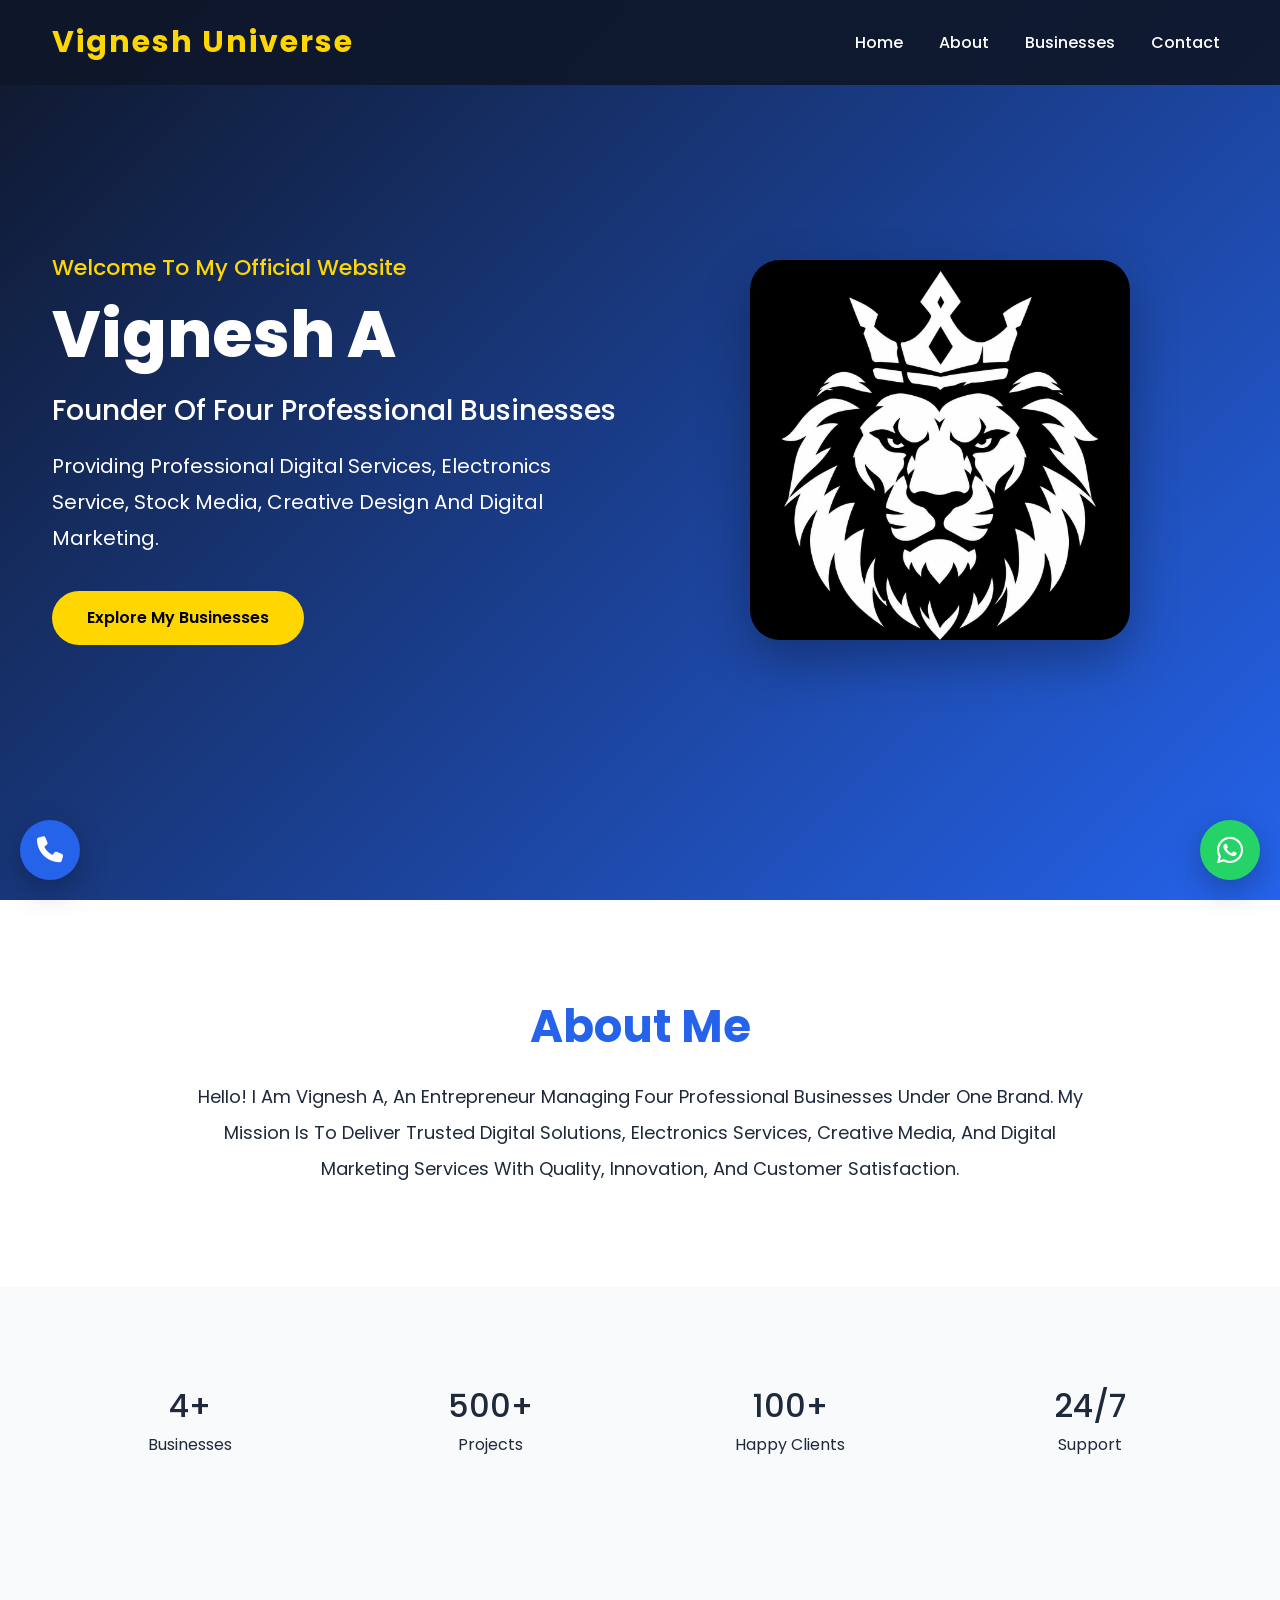
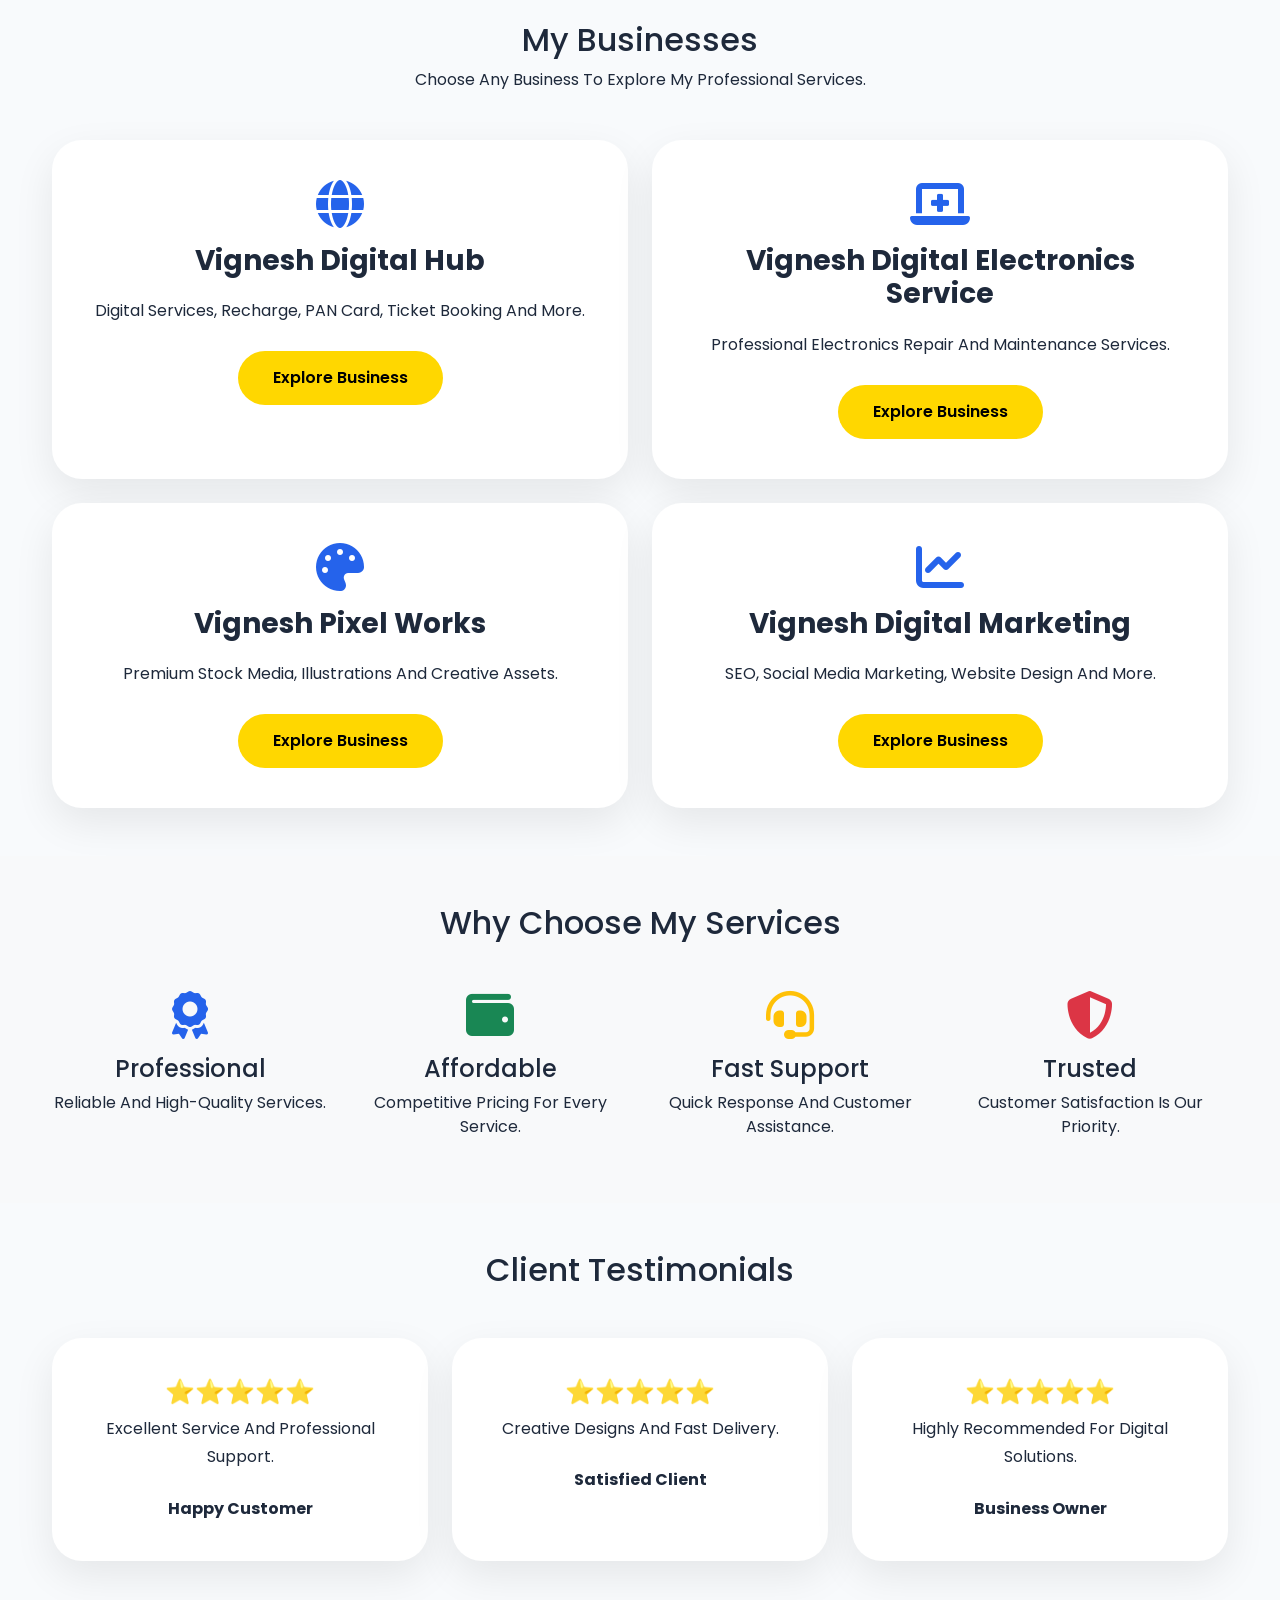
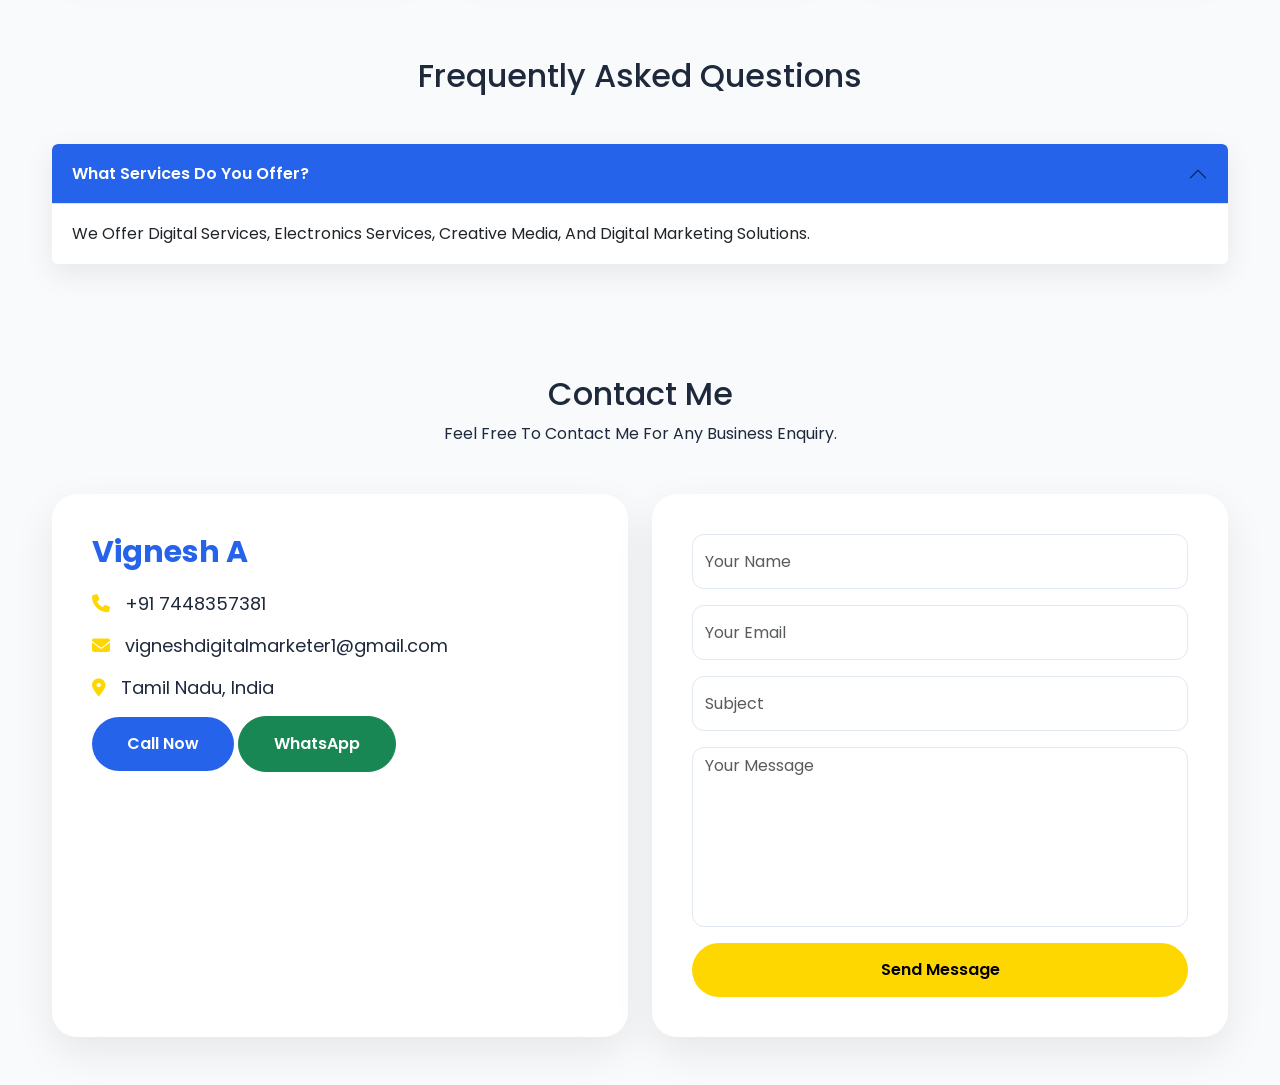
<file: index.html>
<!DOCTYPE html>
<html lang="en">

<head>

<meta charset="UTF-8">
<meta name="viewport" content="width=device-width, initial-scale=1.0">

<title>Vignesh Business Website</title>

<meta name="description" content="Official Website Of Vignesh A">

<link href="https://cdn.jsdelivr.net/npm/bootstrap@5.3.3/dist/css/bootstrap.min.css" rel="stylesheet">

<link rel="stylesheet" href="https://cdnjs.cloudflare.com/ajax/libs/font-awesome/6.7.0/css/all.min.css">

<link href="https://fonts.googleapis.com/css2?family=Poppins:wght@300;400;500;600;700;800&display=swap" rel="stylesheet">

<link rel="stylesheet" href="assets/css/style.css">

<link rel="stylesheet" href="assets/css/responsive.css">

</head>

<body>

<nav class="navbar navbar-expand-lg navbar-dark fixed-top">

<div class="container">

<a class="navbar-brand fw-bold" href="#">

Vignesh Universe

</a>

<button class="navbar-toggler"

data-bs-toggle="collapse"

data-bs-target="#menu">

<span class="navbar-toggler-icon"></span>

</button>

<div class="collapse navbar-collapse"

id="menu">

<ul class="navbar-nav ms-auto">

<li class="nav-item">

<a class="nav-link"

href="#home">

Home

</a>

</li>

<li class="nav-item">

<a class="nav-link"

href="#about">

About

</a>

</li>

<li class="nav-item">

<a class="nav-link"

href="#businesses">

Businesses

</a>

</li>

<li class="nav-item">

<a class="nav-link"

href="#contact">

Contact

</a>

</li>

</ul>

</div>

</div>

</nav>

<section id="home" class="hero">

<div class="container">

<div class="row align-items-center">

<div class="col-lg-6">

<h5>

Welcome To My Official Website

</h5>

<h1>

Vignesh A

</h1>

<h3>

Founder Of Four Professional Businesses

</h3>

<p>

Providing Professional Digital Services, Electronics Service, Stock Media, Creative Design And Digital Marketing.

</p>

<a href="#businesses"

class="btn btn-warning">

Explore My Businesses

</a>

</div>

<div class="col-lg-6 text-center">

<img

src="assets/images/profile.jpg"

class="img-fluid"

alt="Vignesh A">

</div>

</div>

</div>

</section>

<section id="about">

<div class="container">

<div class="text-center">

<h2>

About Me

</h2>

<p>

Hello! I Am Vignesh A, An Entrepreneur Managing Four Professional Businesses Under One Brand. My Mission Is To Deliver Trusted Digital Solutions, Electronics Services, Creative Media, And Digital Marketing Services With Quality, Innovation, And Customer Satisfaction.

</p>

</div>

</div>

</section>

<section>

<div class="container">

<div class="row text-center">

<div class="col-md-3">

<h2>4+</h2>

<p>Businesses</p>

</div>

<div class="col-md-3">

<h2>500+</h2>

<p>Projects</p>

</div>

<div class="col-md-3">

<h2>100+</h2>

<p>Happy Clients</p>

</div>

<div class="col-md-3">

<h2>24/7</h2>

<p>Support</p>

</div>

</div>

</div>

</section>

<section id="businesses" class="py-5">

<div class="container">

<div class="text-center mb-5">

<h2>My Businesses</h2>

<p>Choose Any Business To Explore My Professional Services.</p>

</div>

<div class="row g-4">

<div class="col-lg-6">

<div class="business-card">

<i class="fas fa-globe fa-3x mb-3"></i>

<h3>Vignesh Digital Hub</h3>

<p>Digital Services, Recharge, PAN Card, Ticket Booking And More.</p>

<a href="digital-hub.html" class="btn btn-warning">Explore Business</a>

</div>

</div>

<div class="col-lg-6">

<div class="business-card">

<i class="fas fa-laptop-medical fa-3x mb-3"></i>

<h3>Vignesh Digital Electronics Service</h3>

<p>Professional Electronics Repair And Maintenance Services.</p>

<a href="electronics-service.html" class="btn btn-warning">Explore Business</a>

</div>

</div>

<div class="col-lg-6">

<div class="business-card">

<i class="fas fa-palette fa-3x mb-3"></i>

<h3>Vignesh Pixel Works</h3>

<p>Premium Stock Media, Illustrations And Creative Assets.</p>

<a href="pixel-works.html" class="btn btn-warning">Explore Business</a>

</div>

</div>

<div class="col-lg-6">

<div class="business-card">

<i class="fas fa-chart-line fa-3x mb-3"></i>

<h3>Vignesh Digital Marketing</h3>

<p>SEO, Social Media Marketing, Website Design And More.</p>

<a href="digital-marketing.html" class="btn btn-warning">Explore Business</a>

</div>

</div>

</div>

</div>

</section>

<section class="py-5 bg-light">

    <div class="container">

        <h2 class="text-center mb-5">
            Why Choose My Services
        </h2>

        <div class="row text-center g-4">

            <!-- Professional -->
            <div class="col-md-3">
                <i class="fas fa-award fa-3x text-primary mb-3"></i>
                <h4>Professional</h4>
                <p>Reliable And High-Quality Services.</p>
            </div>

            <!-- Affordable -->
            <div class="col-md-3">
                <i class="fas fa-wallet fa-3x text-success mb-3"></i>
                <h4>Affordable</h4>
                <p>Competitive Pricing For Every Service.</p>
            </div>

            <!-- Fast Support -->
            <div class="col-md-3">
                <i class="fas fa-headset fa-3x text-warning mb-3"></i>
                <h4>Fast Support</h4>
                <p>Quick Response And Customer Assistance.</p>
            </div>

            <!-- Trusted -->
            <div class="col-md-3">
                <i class="fas fa-shield-alt fa-3x text-danger mb-3"></i>
                <h4>Trusted</h4>
                <p>Customer Satisfaction Is Our Priority.</p>
            </div>

        </div>

    </div>

</section>

<section class="py-5">

<div class="container">

<div class="text-center mb-5">

<h2>Client Testimonials</h2>

</div>

<div class="row g-4">

<div class="col-md-4">

<div class="business-card">

<h4>⭐⭐⭐⭐⭐</h4>

<p>Excellent Service And Professional Support.</p>

<strong>Happy Customer</strong>

</div>

</div>

<div class="col-md-4">

<div class="business-card">

<h4>⭐⭐⭐⭐⭐</h4>

<p>Creative Designs And Fast Delivery.</p>

<strong>Satisfied Client</strong>

</div>

</div>

<div class="col-md-4">

<div class="business-card">

<h4>⭐⭐⭐⭐⭐</h4>

<p>Highly Recommended For Digital Solutions.</p>

<strong>Business Owner</strong>

</div>

</div>

</div>

</div>

</section>



<section class="py-5">

<div class="container">

<h2 class="text-center mb-5">

Frequently Asked Questions

</h2>

<div class="accordion" id="faq">

<div class="accordion-item">

<h2 class="accordion-header">

<button class="accordion-button"

data-bs-toggle="collapse"

data-bs-target="#faq1">

What Services Do You Offer?

</button>

</h2>

<div id="faq1"

class="accordion-collapse collapse show">

<div class="accordion-body">

We Offer Digital Services, Electronics Services, Creative Media, And Digital Marketing Solutions.

</div>

</div>

</div>

</div>

</div>

</section>

<!-- Contact Section -->

<section id="contact" class="py-5">

<div class="container">

<div class="text-center mb-5">

<h2>Contact Me</h2>

<p>Feel Free To Contact Me For Any Business Enquiry.</p>

</div>

<div class="row">

<div class="col-lg-6">

<div class="contact-box">

<h3>Vignesh A</h3>

<p><i class="fas fa-phone"></i> +91 7448357381</p>

<p><i class="fas fa-envelope"></i> vigneshdigitalmarketer1@gmail.com</p>

<p><i class="fas fa-map-marker-alt"></i> Tamil Nadu, India</p>

<a href="tel:+917448357381" class="btn btn-primary">
Call Now
</a>

<a href="https://wa.me/917448357381" class="btn btn-success">
WhatsApp
</a>

</div>

</div>

<div class="col-lg-6">

<form>

<input
type="text"
class="form-control mb-3"
placeholder="Your Name"
required>

<input
type="email"
class="form-control mb-3"
placeholder="Your Email"
required>

<input
type="text"
class="form-control mb-3"
placeholder="Subject">

<textarea
class="form-control mb-3"
rows="6"
placeholder="Your Message"></textarea>

<button
class="btn btn-warning w-100">

Send Message

</button>

</form>

</div>

</div>

</div>

</section>



<a
href="https://wa.me/917448357381"
class="whatsapp"
target="_blank">

<i class="fab fa-whatsapp"></i>

</a>

<a
href="tel:+917448357381"
class="call">

<i class="fas fa-phone"></i>

</a>

<button
id="topBtn"
onclick="topFunction()">

<i class="fas fa-arrow-up"></i>

</button>

<script src="https://cdn.jsdelivr.net/npm/bootstrap@5.3.3/dist/js/bootstrap.bundle.min.js"></script>

<script src="assets/js/script.js"></script>

</body>

</html>
</file>
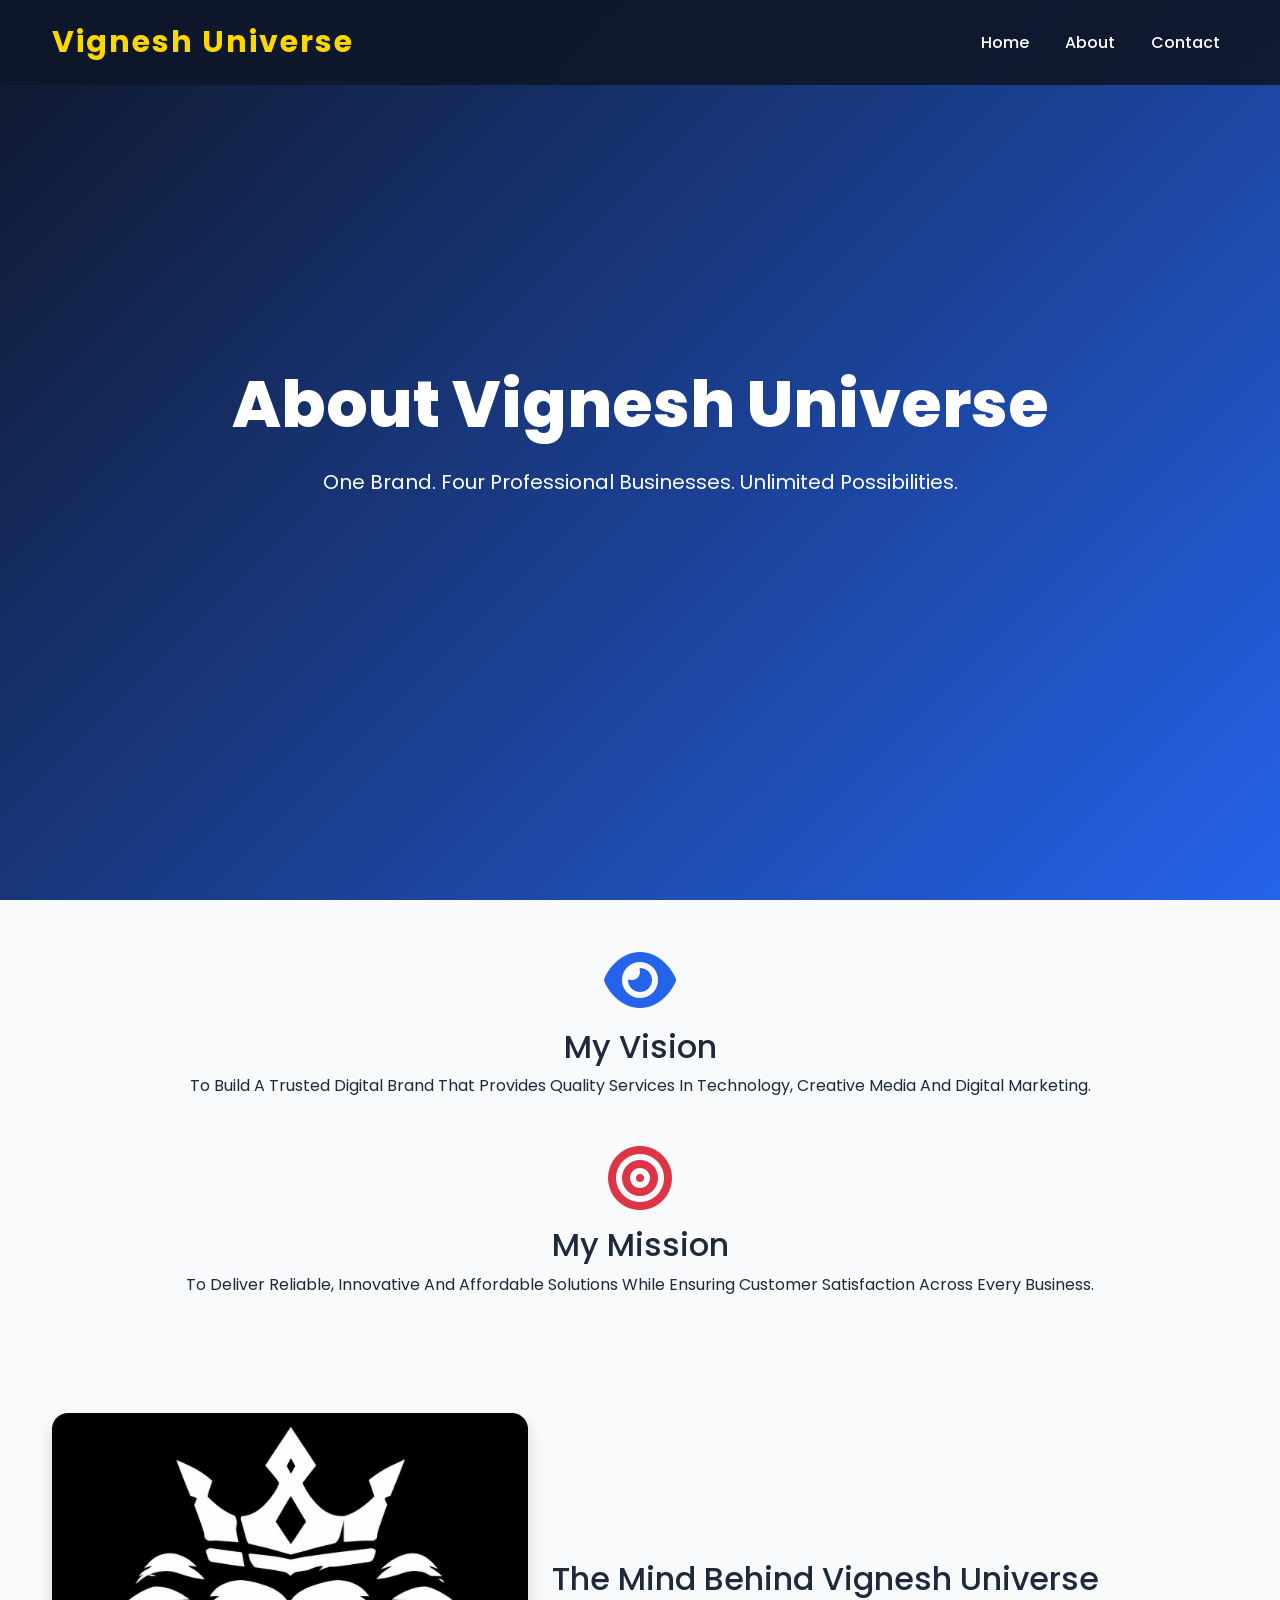
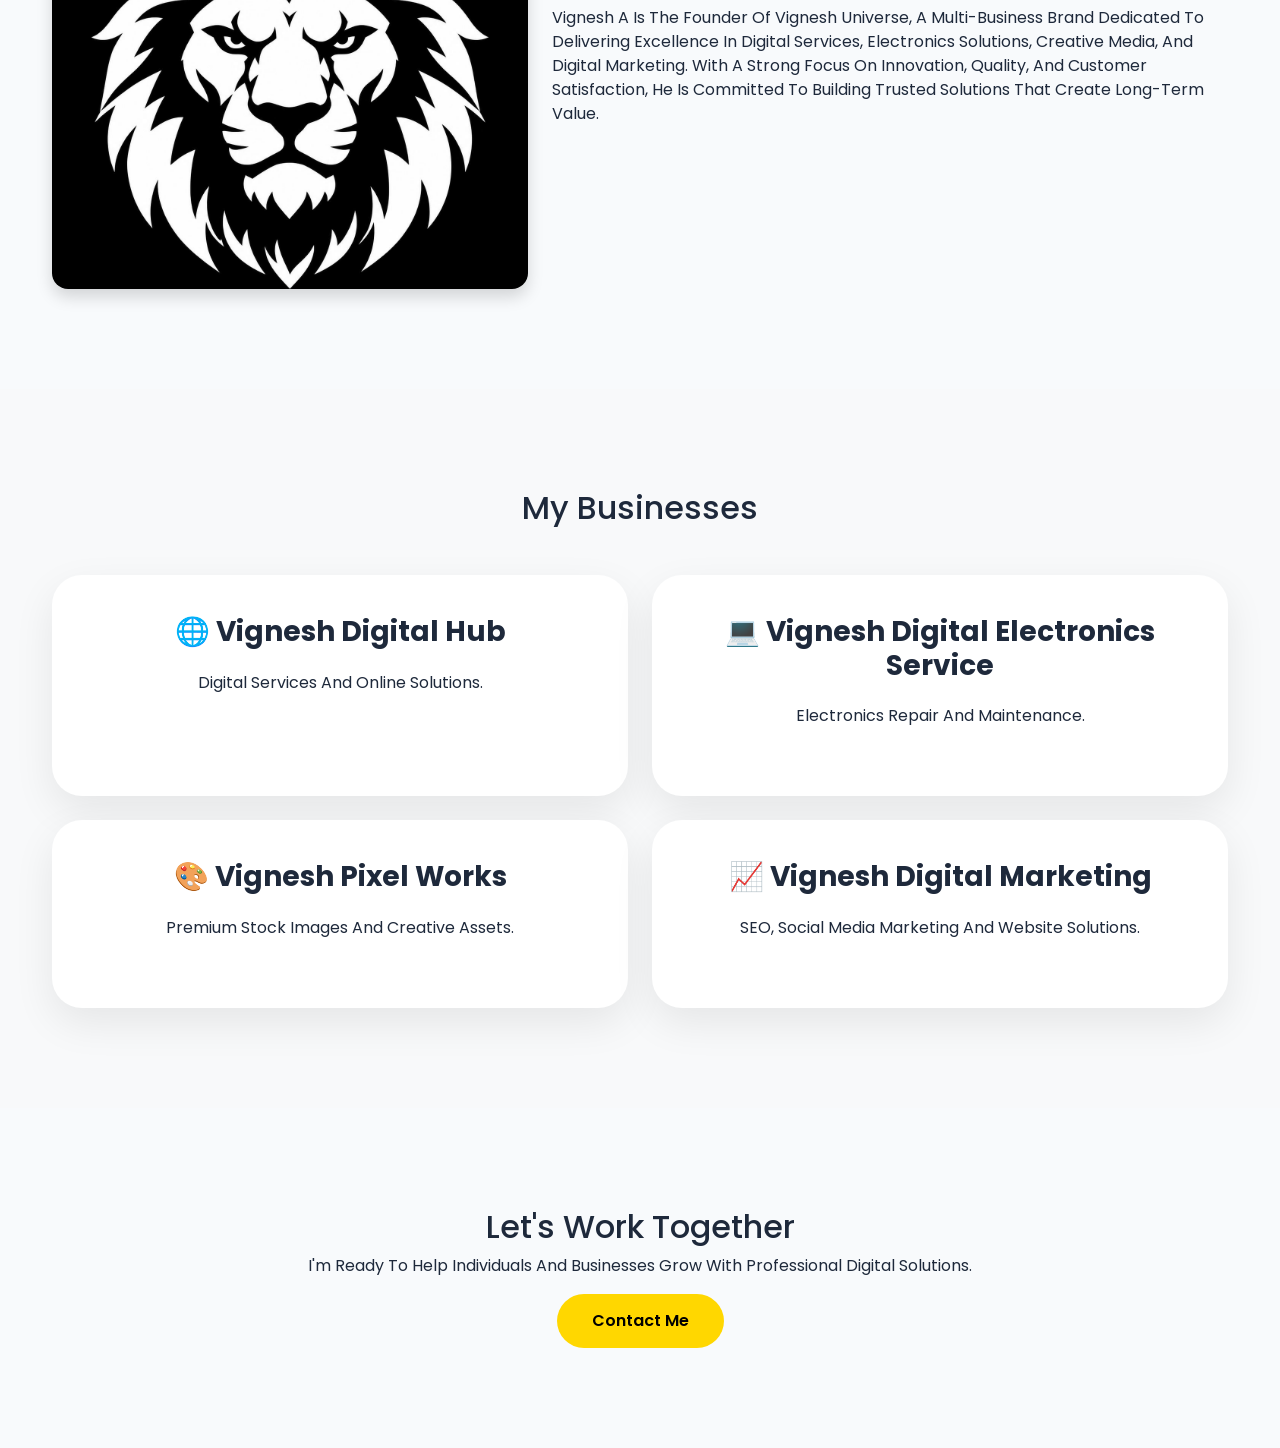
<file: about.html>
<!DOCTYPE html>
<html lang="en">

<head>

<meta charset="UTF-8">
<meta name="viewport" content="width=device-width, initial-scale=1.0">

<title>About | Vignesh Business Website</title>

<link href="https://cdn.jsdelivr.net/npm/bootstrap@5.3.3/dist/css/bootstrap.min.css" rel="stylesheet">

<link rel="stylesheet" href="https://cdnjs.cloudflare.com/ajax/libs/font-awesome/6.7.0/css/all.min.css">

<link rel="stylesheet" href="assets/css/style.css">

<link rel="stylesheet" href="assets/css/responsive.css">

</head>

<body>

<nav class="navbar navbar-expand-lg navbar-dark fixed-top">

<div class="container">

<a class="navbar-brand" href="index.html">

Vignesh Universe

</a>

<div class="collapse navbar-collapse">

<ul class="navbar-nav ms-auto">

<li class="nav-item">

<a class="nav-link" href="index.html">

Home

</a>

</li>

<li class="nav-item">

<a class="nav-link active" href="about.html">

About

</a>

</li>

<li class="nav-item">

<a class="nav-link" href="contact.html">

Contact

</a>

</li>

</ul>

</div>

</div>

</nav>

<section class="hero">

<div class="container text-center">

<h1>

About Vignesh Universe

</h1>

<p>

One Brand. Four Professional Businesses. Unlimited Possibilities.

</p>

</div>

</section>

<link rel="stylesheet"
href="https://cdnjs.cloudflare.com/ajax/libs/font-awesome/6.7.2/css/all.min.css">

<div class="text-center mt-5">

    <i class="fas fa-eye fa-4x text-primary mb-3"></i>

    <h2>My Vision</h2>

    <p>
        To Build A Trusted Digital Brand That Provides Quality Services In Technology,
        Creative Media And Digital Marketing.
    </p>

</div>

<div class="text-center mt-5">

    <i class="fas fa-bullseye fa-4x text-danger mb-3"></i>

    <h2>My Mission</h2>

    <p>
        To Deliver Reliable, Innovative And Affordable Solutions While Ensuring Customer
        Satisfaction Across Every Business.
    </p>

</div>

<section>

<div class="container">

<div class="row align-items-center">

<div class="col-lg-5 text-center">

<img src="assets/images/profile.jpg"

class="img-fluid rounded-4 shadow"

alt="Vignesh A">

</div>

<div class="col-lg-7">

<h2>

The Mind Behind Vignesh Universe

</h2>

<p>

Vignesh A Is The Founder Of Vignesh Universe, A Multi-Business Brand Dedicated To Delivering Excellence In Digital Services, Electronics Solutions, Creative Media, And Digital Marketing. With A Strong Focus On Innovation, Quality, And Customer Satisfaction, He Is Committed To Building Trusted Solutions That Create Long-Term Value.

</p>



</div>

</div>

</div>

</section>



<section class="bg-light">

<div class="container">

<h2 class="text-center mb-5">

My Businesses

</h2>

<div class="row g-4">

<div class="col-md-6">

<div class="business-card">

<h3>

🌐 Vignesh Digital Hub

</h3>

<p>

Digital Services And Online Solutions.

</p>

</div>

</div>

<div class="col-md-6">

<div class="business-card">

<h3>

💻 Vignesh Digital Electronics Service

</h3>

<p>

Electronics Repair And Maintenance.

</p>

</div>

</div>

<div class="col-md-6">

<div class="business-card">

<h3>

🎨 Vignesh Pixel Works

</h3>

<p>

Premium Stock Images And Creative Assets.

</p>

</div>

</div>

<div class="col-md-6">

<div class="business-card">

<h3>

📈 Vignesh Digital Marketing

</h3>

<p>

SEO, Social Media Marketing And Website Solutions.

</p>

</div>

</div>

</div>

</div>

</section>

<section>

<div class="container text-center">

<h2>

Let's Work Together

</h2>

<p>

I'm Ready To Help Individuals And Businesses Grow With Professional Digital Solutions.

</p>

<a href="contact.html" class="btn btn-warning">

Contact Me

</a>

</div>

</section>

<script src="https://cdn.jsdelivr.net/npm/bootstrap@5.3.3/dist/js/bootstrap.bundle.min.js"></script>

<script src="assets/js/script.js"></script>

</body>

</html>
</file>
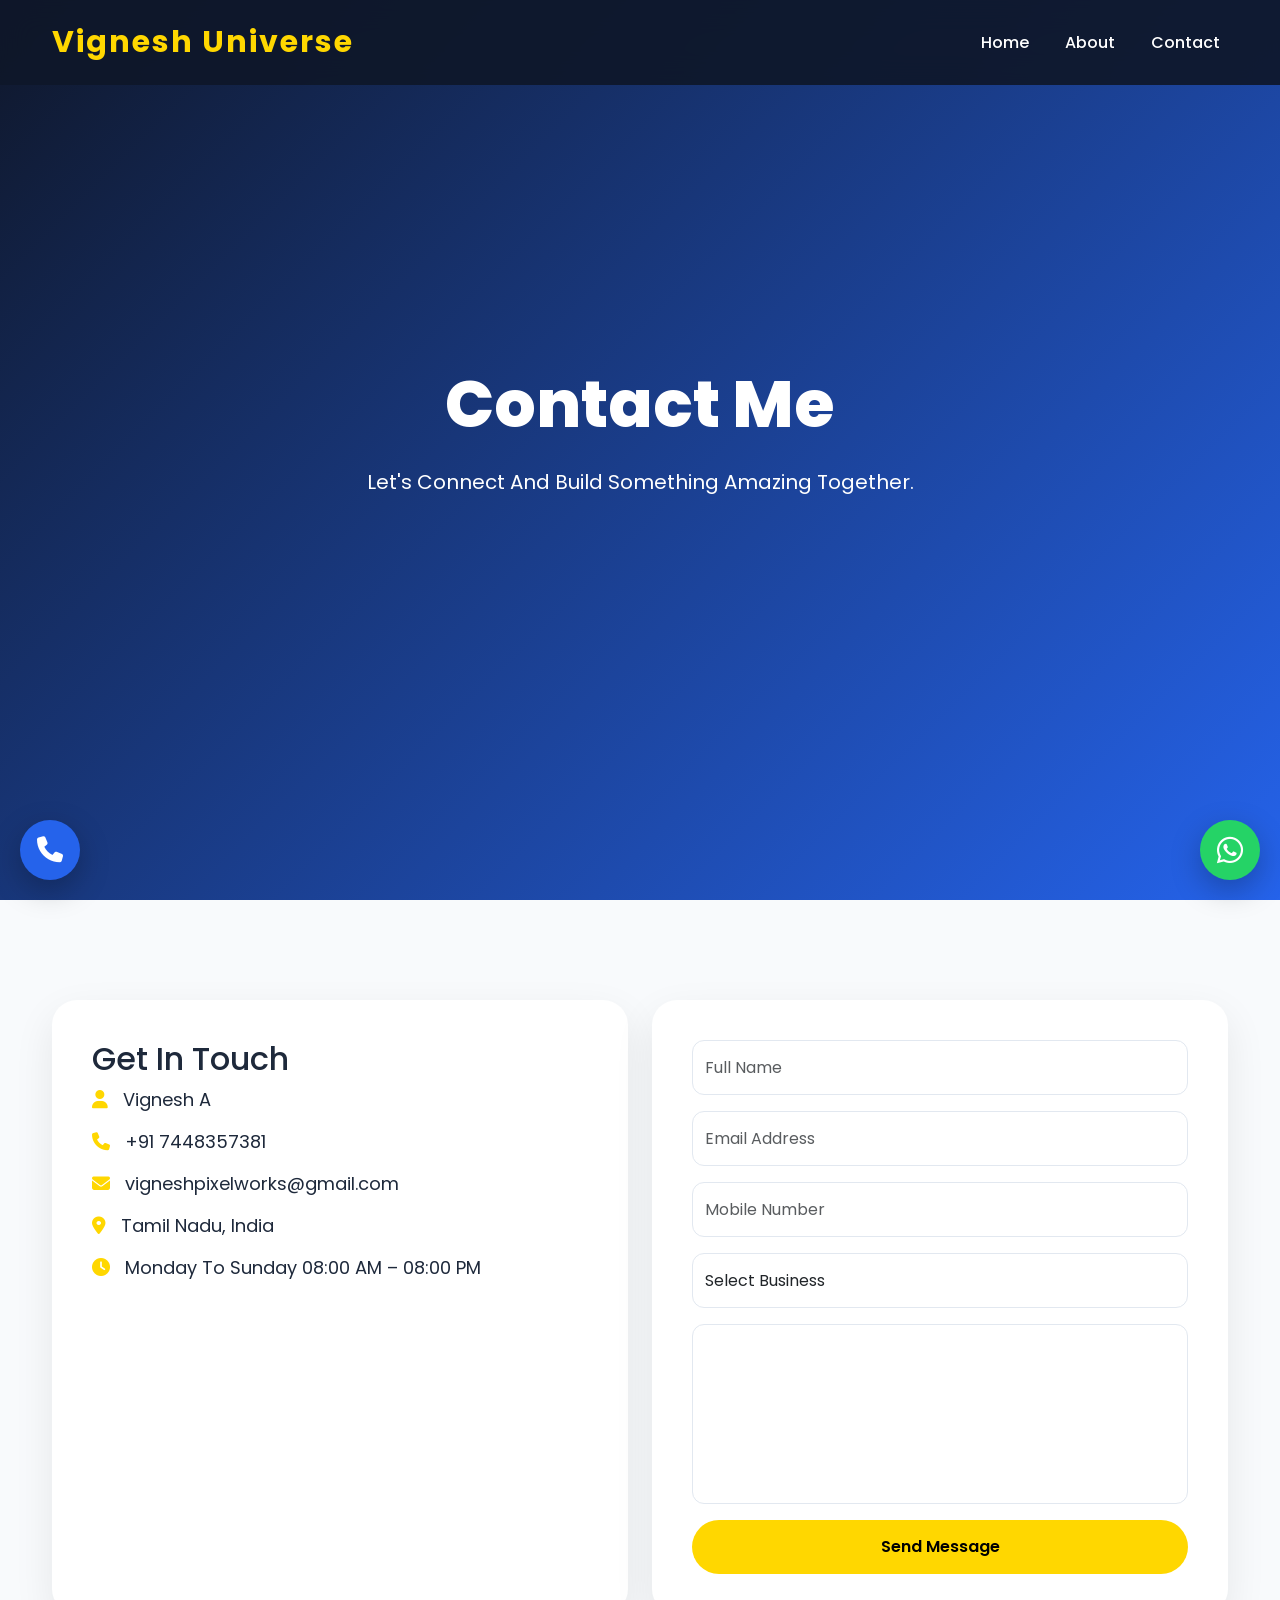
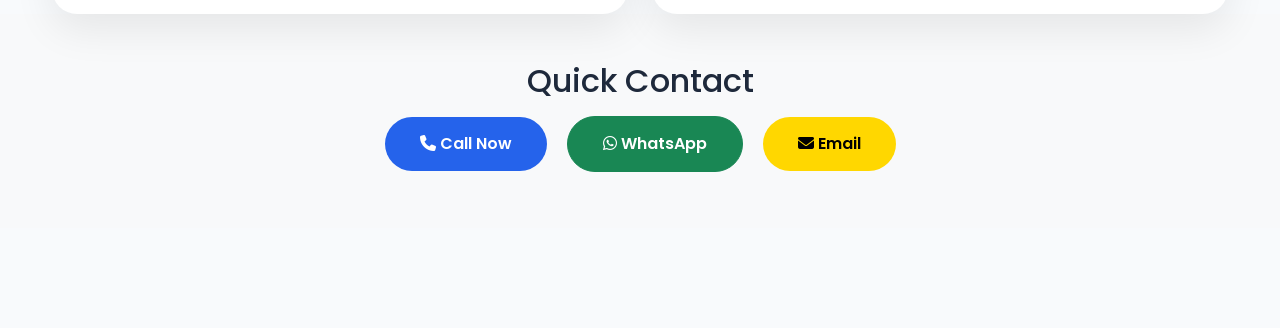
<file: contact.html>
<!DOCTYPE html>
<html lang="en">

<head>

<meta charset="UTF-8">

<meta name="viewport"
content="width=device-width, initial-scale=1.0">

<title>Contact | Vignesh Business Website</title>

<link href="https://cdn.jsdelivr.net/npm/bootstrap@5.3.3/dist/css/bootstrap.min.css" rel="stylesheet">

<link rel="stylesheet" href="https://cdnjs.cloudflare.com/ajax/libs/font-awesome/6.7.0/css/all.min.css">

<link rel="stylesheet" href="assets/css/style.css">

<link rel="stylesheet" href="assets/css/responsive.css">

</head>

<body>

<nav class="navbar navbar-expand-lg navbar-dark fixed-top">

<div class="container">

<a class="navbar-brand"
href="index.html">

Vignesh Universe

</a>

<button class="navbar-toggler"
type="button"
data-bs-toggle="collapse"
data-bs-target="#navbarNav">

<span class="navbar-toggler-icon"></span>

</button>

<div class="collapse navbar-collapse"
id="navbarNav">

<ul class="navbar-nav ms-auto">

<li class="nav-item">

<a class="nav-link"
href="index.html">

Home

</a>

</li>

<li class="nav-item">

<a class="nav-link"
href="about.html">

About

</a>

</li>

<li class="nav-item">

<a class="nav-link active"
href="contact.html">

Contact

</a>

</li>

</ul>

</div>

</div>

</nav>

<section class="hero">

<div class="container text-center">

<h1>

Contact Me

</h1>

<p>

Let's Connect And Build Something Amazing Together.

</p>

</div>

</section>

<section>

<div class="container">

<div class="row">

<div class="col-lg-6">

<div class="contact-box">

<h2>

Get In Touch

</h2>

<p>

<i class="fas fa-user"></i>

Vignesh A

</p>

<p>

<i class="fas fa-phone"></i>

+91 7448357381

</p>



<p>

<i class="fas fa-envelope"></i>

vigneshpixelworks@gmail.com

</p>

<p>

<i class="fas fa-location-dot"></i>

Tamil Nadu, India

</p>

<p>

<i class="fas fa-clock"></i>

Monday To Sunday

08:00 AM – 08:00 PM

</p>

</div>

</div>

<div class="col-lg-6">

<form>

<input
type="text"
class="form-control mb-3"
placeholder="Full Name"
required>

<input
type="email"
class="form-control mb-3"
placeholder="Email Address"
required>

<input
type="tel"
class="form-control mb-3"
placeholder="Mobile Number">

<select
class="form-control mb-3">

<option>Select Business</option>

<option>Vignesh Digital Hub</option>

<option>Vignesh Digital Electronics Service</option>

<option>Vignesh Pixel Works</option>

<option>Vignesh Digital Marketing</option>

</select>

<textarea
class="form-control mb-3"
rows="6"
placeholder="Write Your Message">

</textarea>

<button
class="btn btn-warning w-100">

Send Message

</button>

</form>

</div>

</div>

</div>



<section class="py-5 bg-light">

<div class="container text-center">

<h2>

Quick Contact

</h2>

<a

href="tel:+917448357381"

class="btn btn-primary m-2">

<i class="fas fa-phone"></i>

Call Now

</a>

<a

href="https://wa.me/917448357381"

target="_blank"

class="btn btn-success m-2">

<i class="fab fa-whatsapp"></i>

WhatsApp

</a>

<a

href="mailto:vigneshdigitalmarketer1@gmail.com"

class="btn btn-warning m-2">

<i class="fas fa-envelope"></i>

Email

</a>

</div>

</section>

<a

href="https://wa.me/917448357381"

class="whatsapp"

target="_blank">

<i class="fab fa-whatsapp"></i>

</a>

<a

href="tel:+917448357381"

class="call">

<i class="fas fa-phone"></i>

</a>

<button

id="topBtn"

onclick="topFunction()">

<i class="fas fa-arrow-up"></i>

</button>

<script src="https://cdn.jsdelivr.net/npm/bootstrap@5.3.3/dist/js/bootstrap.bundle.min.js"></script>

<script src="assets/js/script.js"></script>

</body>

</html>
</file>
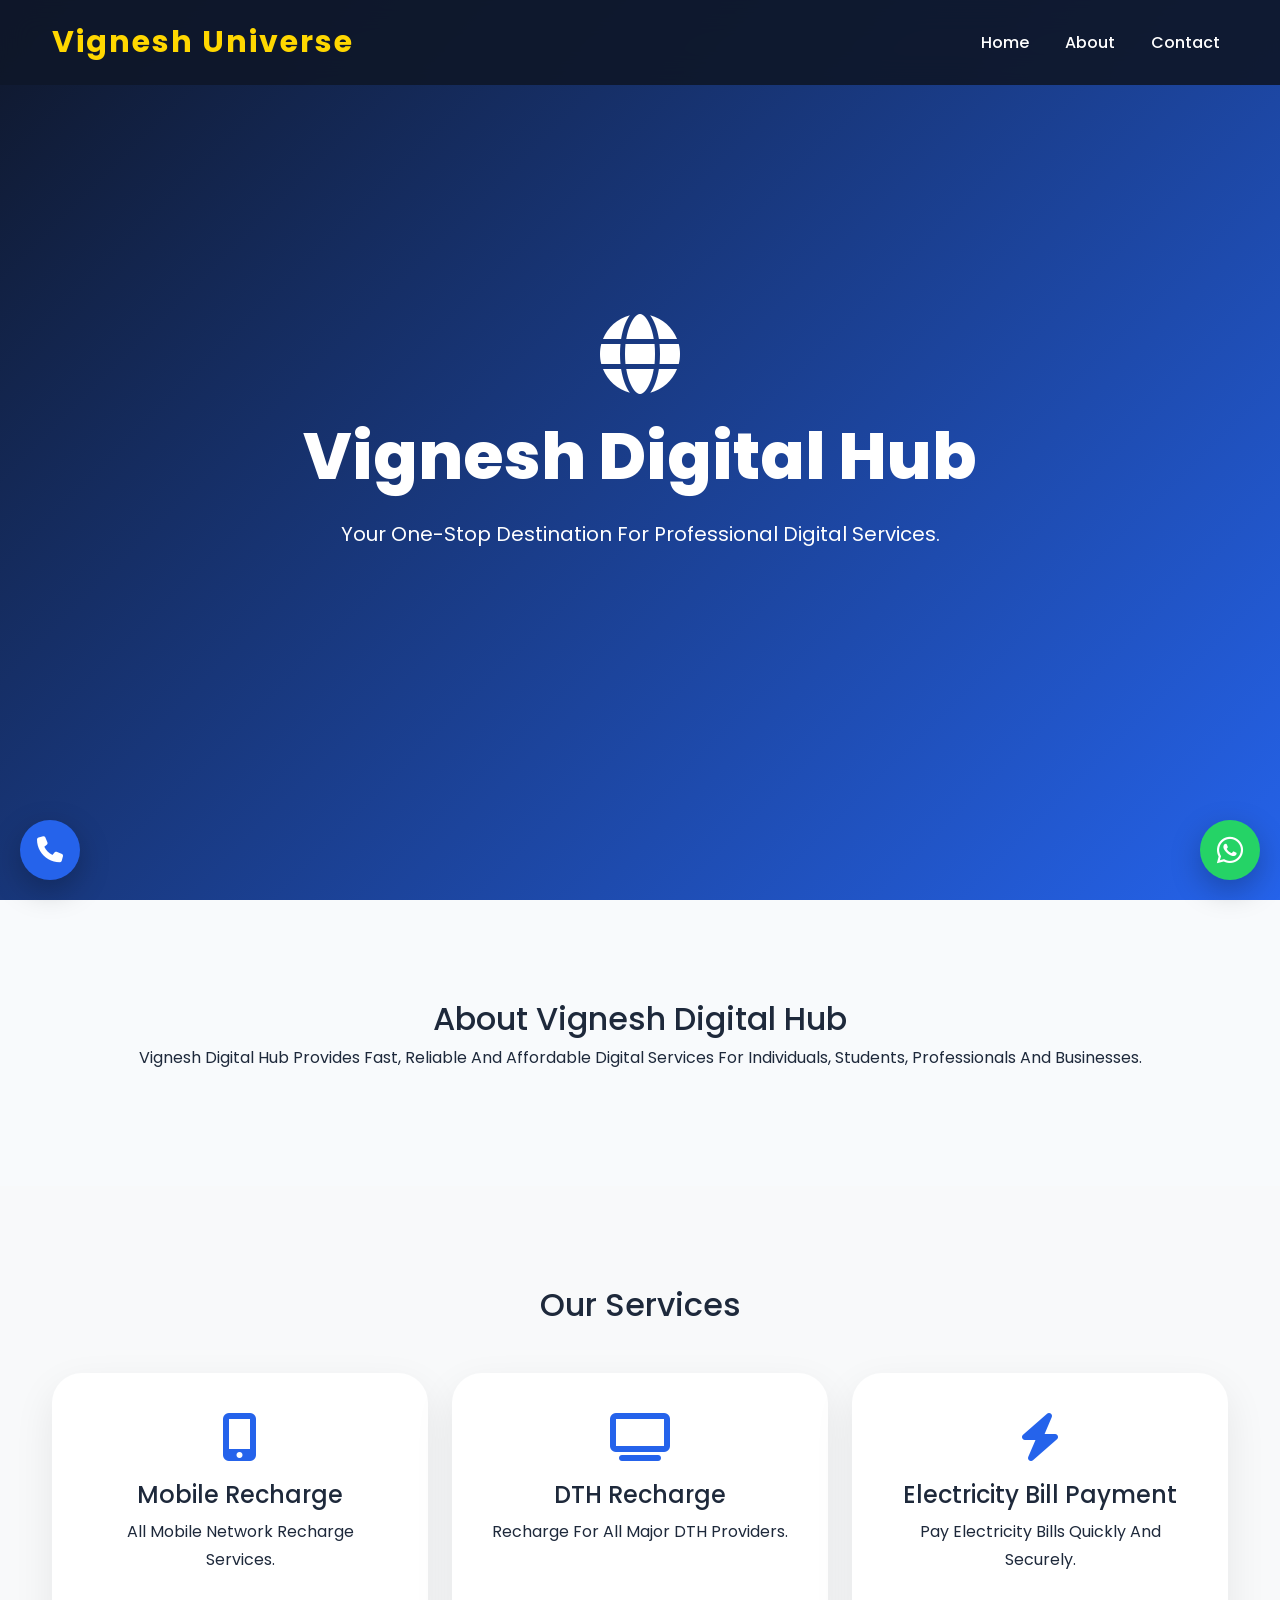
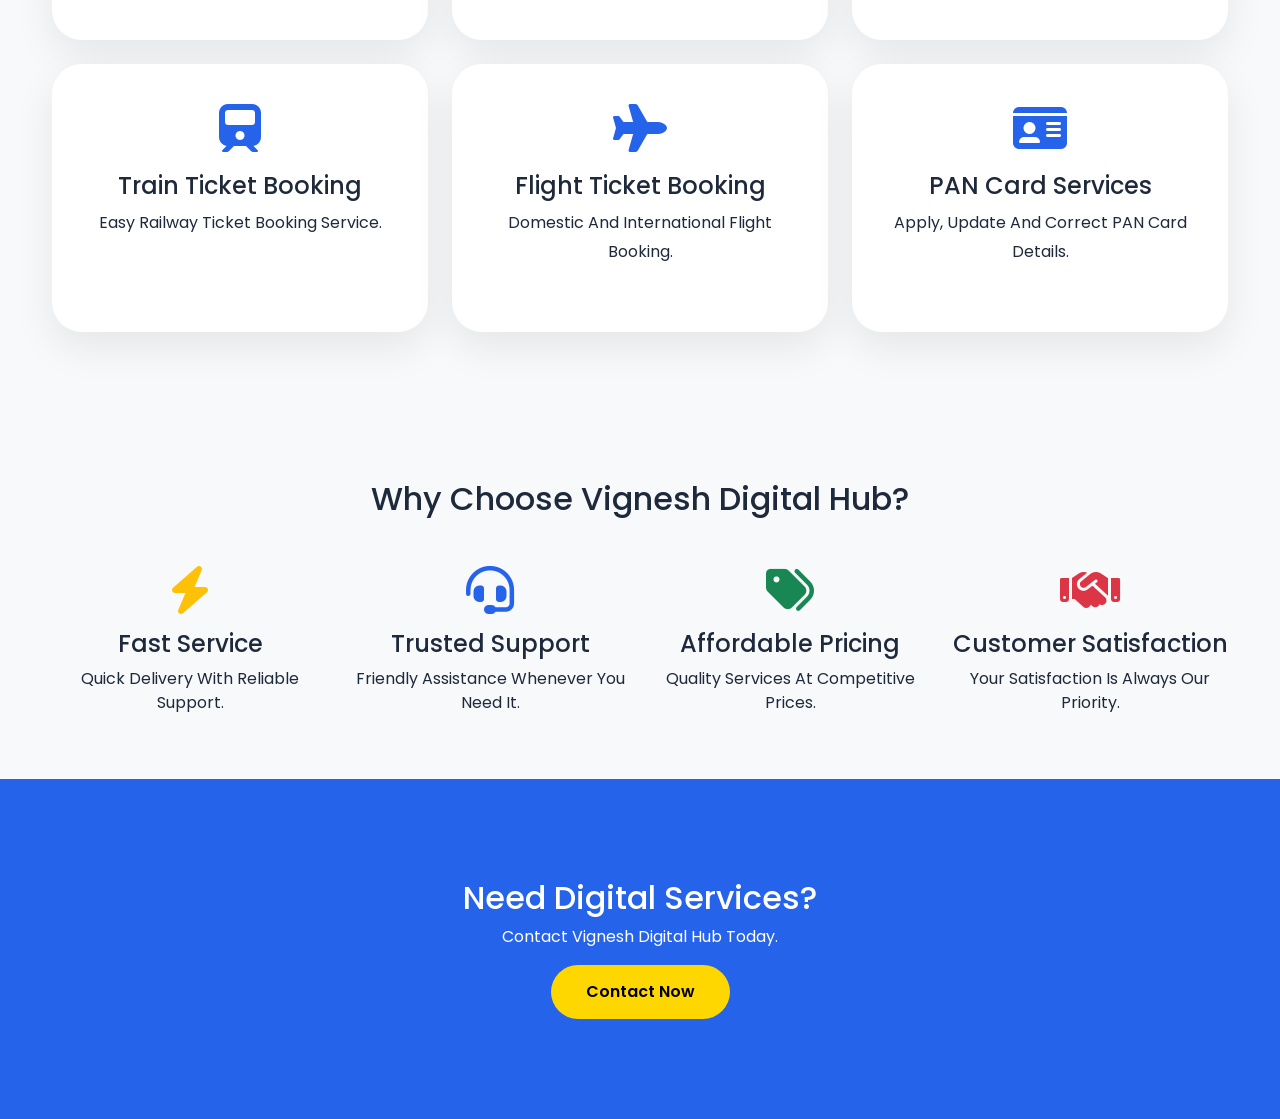
<file: digital-hub.html>
<!DOCTYPE html>
<html lang="en">

<head>

<meta charset="UTF-8">

<meta name="viewport" content="width=device-width, initial-scale=1.0">

<title>Vignesh Digital Hub</title>

<link href="https://cdn.jsdelivr.net/npm/bootstrap@5.3.3/dist/css/bootstrap.min.css" rel="stylesheet">

<link rel="stylesheet" href="https://cdnjs.cloudflare.com/ajax/libs/font-awesome/6.7.0/css/all.min.css">

<link rel="stylesheet" href="assets/css/style.css">

<link rel="stylesheet" href="assets/css/responsive.css">

</head>

<body>

<nav class="navbar navbar-expand-lg navbar-dark fixed-top">

<div class="container">

<a class="navbar-brand" href="index.html">

Vignesh Universe

</a>

<button class="navbar-toggler"

type="button"

data-bs-toggle="collapse"

data-bs-target="#menu">

<span class="navbar-toggler-icon"></span>

</button>

<div class="collapse navbar-collapse"

id="menu">

<ul class="navbar-nav ms-auto">

<li class="nav-item">

<a class="nav-link" href="index.html">

Home

</a>

</li>

<li class="nav-item">

<a class="nav-link" href="about.html">

About

</a>

</li>

<li class="nav-item">

<a class="nav-link" href="contact.html">

Contact

</a>

</li>

</ul>

</div>

</div>

</nav>

<section class="hero">

<div class="container text-center">

<i class="fas fa-globe fa-5x mb-4"></i>

<h1>

Vignesh Digital Hub

</h1>

<p>

Your One-Stop Destination For Professional Digital Services.

</p>

</div>

</section>

<section>

<div class="container">

<div class="text-center">

<h2>

About Vignesh Digital Hub

</h2>

<p>

Vignesh Digital Hub Provides Fast, Reliable And Affordable Digital Services For Individuals, Students, Professionals And Businesses.

</p>

</div>

</div>

</section>

<section class="bg-light">

<div class="container">

<h2 class="text-center mb-5">

Our Services

</h2>

<div class="row g-4">

<div class="col-md-4">

<div class="business-card">

<i class="fas fa-mobile-screen-button fa-3x"></i>

<h4>Mobile Recharge</h4>

<p>All Mobile Network Recharge Services.</p>

</div>

</div>

<div class="col-md-4">

<div class="business-card">

<i class="fas fa-tv fa-3x"></i>

<h4>DTH Recharge</h4>

<p>Recharge For All Major DTH Providers.</p>

</div>

</div>

<div class="col-md-4">

<div class="business-card">

<i class="fas fa-bolt fa-3x"></i>

<h4>Electricity Bill Payment</h4>

<p>Pay Electricity Bills Quickly And Securely.</p>

</div>

</div>

<div class="col-md-4">

<div class="business-card">

<i class="fas fa-train fa-3x"></i>

<h4>Train Ticket Booking</h4>

<p>Easy Railway Ticket Booking Service.</p>

</div>

</div>

<div class="col-md-4">

<div class="business-card">

<i class="fas fa-plane fa-3x"></i>

<h4>Flight Ticket Booking</h4>

<p>Domestic And International Flight Booking.</p>

</div>

</div>

<div class="col-md-4">

<div class="business-card">

<i class="fas fa-id-card fa-3x"></i>

<h4>PAN Card Services</h4>

<p>Apply, Update And Correct PAN Card Details.</p>

</div>

</div>

</div>

</div>

</section>

<section class="py-5 bg-light">

    <div class="container">

        <h2 class="text-center mb-5">
            Why Choose Vignesh Digital Hub?
        </h2>

        <div class="row text-center g-4">

            <!-- Fast Service -->
            <div class="col-md-3">
                <i class="fas fa-bolt fa-3x text-warning mb-3"></i>
                <h4>Fast Service</h4>
                <p>Quick Delivery With Reliable Support.</p>
            </div>

            <!-- Trusted Support -->
            <div class="col-md-3">
                <i class="fas fa-headset fa-3x text-primary mb-3"></i>
                <h4>Trusted Support</h4>
                <p>Friendly Assistance Whenever You Need It.</p>
            </div>

            <!-- Affordable Pricing -->
            <div class="col-md-3">
                <i class="fas fa-tags fa-3x text-success mb-3"></i>
                <h4>Affordable Pricing</h4>
                <p>Quality Services At Competitive Prices.</p>
            </div>

            <!-- Customer Satisfaction -->
            <div class="col-md-3">
                <i class="fas fa-handshake fa-3x text-danger mb-3"></i>
                <h4>Customer Satisfaction</h4>
                <p>Your Satisfaction Is Always Our Priority.</p>
            </div>

        </div>

    </div>

</section>

<section class="bg-primary text-white">

<div class="container text-center">

<h2>

Need Digital Services?

</h2>

<p>

Contact Vignesh Digital Hub Today.

</p>

<a href="contact.html" class="btn btn-warning">

Contact Now

</a>

</div>

</section>

<a href="https://wa.me/917448357381"

class="whatsapp"

target="_blank">

<i class="fab fa-whatsapp"></i>

</a>

<a href="tel:+917448357381"

class="call">

<i class="fas fa-phone"></i>

</a>

<button id="topBtn"

onclick="topFunction()">

<i class="fas fa-arrow-up"></i>

</button>

<script src="https://cdn.jsdelivr.net/npm/bootstrap@5.3.3/dist/js/bootstrap.bundle.min.js"></script>

<script src="assets/js/script.js"></script>

</body>

</html>
</file>
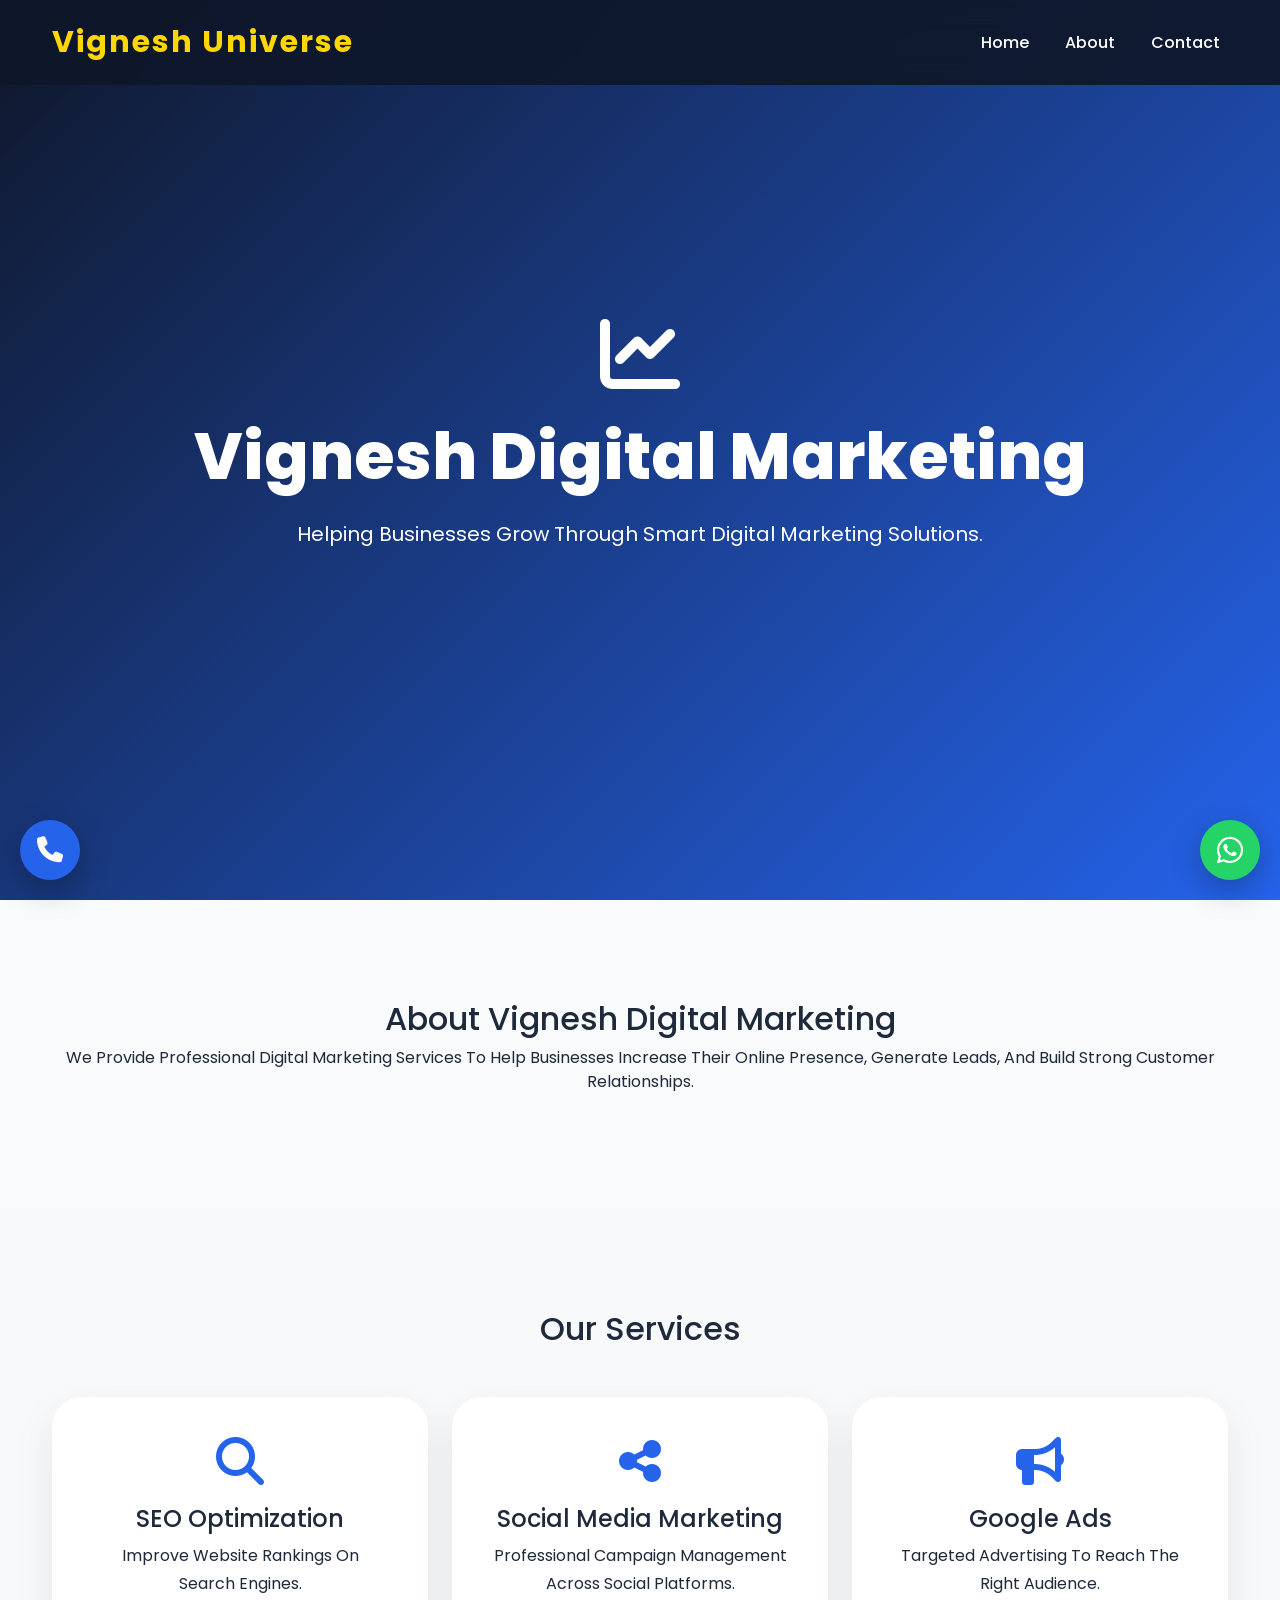
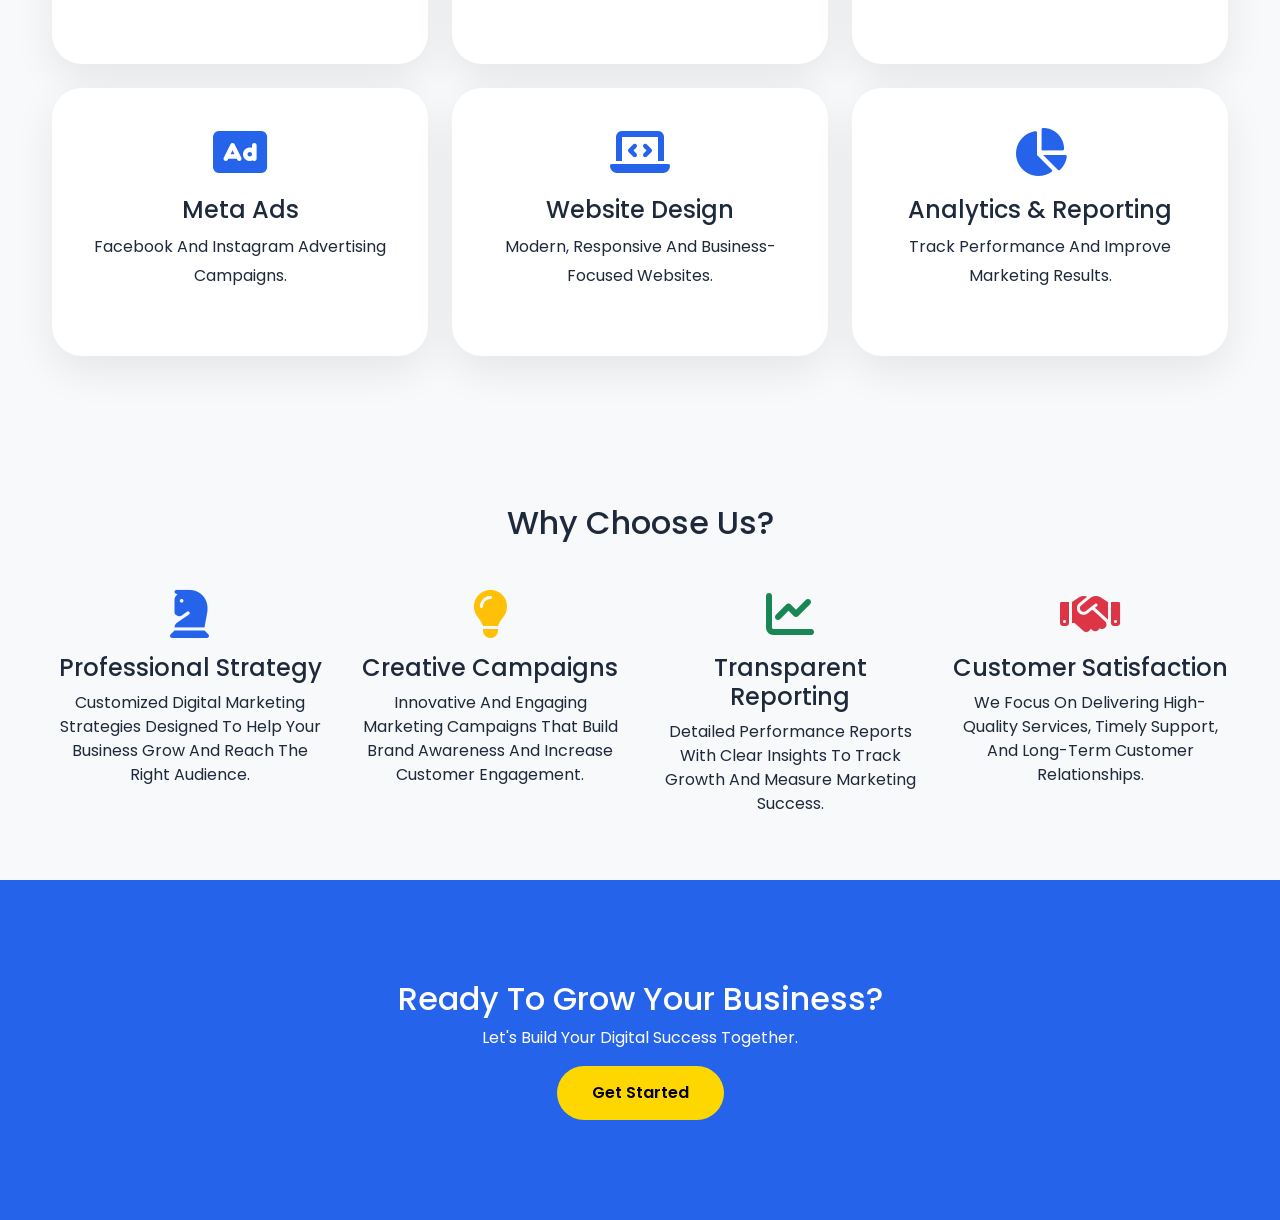
<file: digital-marketing.html>
<!DOCTYPE html>
<html lang="en">

<head>

<meta charset="UTF-8">

<meta name="viewport" content="width=device-width, initial-scale=1.0">

<title>Vignesh Digital Marketing</title>

<link href="https://cdn.jsdelivr.net/npm/bootstrap@5.3.3/dist/css/bootstrap.min.css" rel="stylesheet">

<link rel="stylesheet" href="https://cdnjs.cloudflare.com/ajax/libs/font-awesome/6.7.0/css/all.min.css">

<link rel="stylesheet" href="assets/css/style.css">

<link rel="stylesheet" href="assets/css/responsive.css">

</head>

<body>

<nav class="navbar navbar-expand-lg navbar-dark fixed-top">

<div class="container">

<a class="navbar-brand" href="index.html">

Vignesh Universe

</a>

<button class="navbar-toggler"
type="button"
data-bs-toggle="collapse"
data-bs-target="#navbarNav">

<span class="navbar-toggler-icon"></span>

</button>

<div class="collapse navbar-collapse"
id="navbarNav">

<ul class="navbar-nav ms-auto">

<li class="nav-item">

<a class="nav-link" href="index.html">Home</a>

</li>

<li class="nav-item">

<a class="nav-link" href="about.html">About</a>

</li>

<li class="nav-item">

<a class="nav-link" href="contact.html">Contact</a>

</li>

</ul>

</div>

</div>

</nav>

<section class="hero">

<div class="container text-center">

<i class="fas fa-chart-line fa-5x mb-4"></i>

<h1>

Vignesh Digital Marketing

</h1>

<p>

Helping Businesses Grow Through Smart Digital Marketing Solutions.

</p>

</div>

</section>

<section>

<div class="container">

<div class="text-center">

<h2>

About Vignesh Digital Marketing

</h2>

<p>

We Provide Professional Digital Marketing Services To Help Businesses Increase Their Online Presence, Generate Leads, And Build Strong Customer Relationships.

</p>

</div>

</div>

</section>

<section class="bg-light">

<div class="container">

<h2 class="text-center mb-5">

Our Services

</h2>

<div class="row g-4">

<div class="col-md-4">

<div class="business-card">

<i class="fas fa-search fa-3x"></i>

<h4>SEO Optimization</h4>

<p>Improve Website Rankings On Search Engines.</p>

</div>

</div>

<div class="col-md-4">

<div class="business-card">

<i class="fas fa-share-nodes fa-3x"></i>

<h4>Social Media Marketing</h4>

<p>Professional Campaign Management Across Social Platforms.</p>

</div>

</div>

<div class="col-md-4">

<div class="business-card">

<i class="fas fa-bullhorn fa-3x"></i>

<h4>Google Ads</h4>

<p>Targeted Advertising To Reach The Right Audience.</p>

</div>

</div>

<div class="col-md-4">

<div class="business-card">

<i class="fas fa-rectangle-ad fa-3x"></i>

<h4>Meta Ads</h4>

<p>Facebook And Instagram Advertising Campaigns.</p>

</div>

</div>

<div class="col-md-4">

<div class="business-card">

<i class="fas fa-laptop-code fa-3x"></i>

<h4>Website Design</h4>

<p>Modern, Responsive And Business-Focused Websites.</p>

</div>

</div>

<div class="col-md-4">

<div class="business-card">

<i class="fas fa-chart-pie fa-3x"></i>

<h4>Analytics & Reporting</h4>

<p>Track Performance And Improve Marketing Results.</p>

</div>

</div>

</div>

</div>

</section>

<section class="py-5 bg-light">

    <div class="container">

        <h2 class="text-center mb-5">
            Why Choose Us?
        </h2>

        <div class="row text-center g-4">

            <div class="col-md-3">
                <i class="fas fa-chess-knight fa-3x text-primary mb-3"></i>
                <h4>Professional Strategy</h4>
                <p>
                    Customized Digital Marketing Strategies Designed To Help Your Business Grow And Reach The Right Audience.
                </p>
            </div>

            <div class="col-md-3">
                <i class="fas fa-lightbulb fa-3x text-warning mb-3"></i>
                <h4>Creative Campaigns</h4>
                <p>
                    Innovative And Engaging Marketing Campaigns That Build Brand Awareness And Increase Customer Engagement.
                </p>
            </div>

            <div class="col-md-3">
                <i class="fas fa-chart-line fa-3x text-success mb-3"></i>
                <h4>Transparent Reporting</h4>
                <p>
                    Detailed Performance Reports With Clear Insights To Track Growth And Measure Marketing Success.
                </p>
            </div>

            <div class="col-md-3">
                <i class="fas fa-handshake fa-3x text-danger mb-3"></i>
                <h4>Customer Satisfaction</h4>
                <p>
                    We Focus On Delivering High-Quality Services, Timely Support, And Long-Term Customer Relationships.
                </p>
            </div>

        </div>

    </div>

</section>

<section class="bg-primary text-white">

<div class="container text-center">

<h2>

Ready To Grow Your Business?

</h2>

<p>

Let's Build Your Digital Success Together.

</p>

<a href="contact.html"

class="btn btn-warning">

Get Started

</a>

</div>

</section>

<a href="https://wa.me/917448357381"

class="whatsapp"

target="_blank">

<i class="fab fa-whatsapp"></i>

</a>

<a href="tel:+917448357381"

class="call">

<i class="fas fa-phone"></i>

</a>

<button id="topBtn"

onclick="topFunction()">

<i class="fas fa-arrow-up"></i>

</button>

<script src="https://cdn.jsdelivr.net/npm/bootstrap@5.3.3/dist/js/bootstrap.bundle.min.js"></script>

<script src="assets/js/script.js"></script>

</body>

</html>
</file>
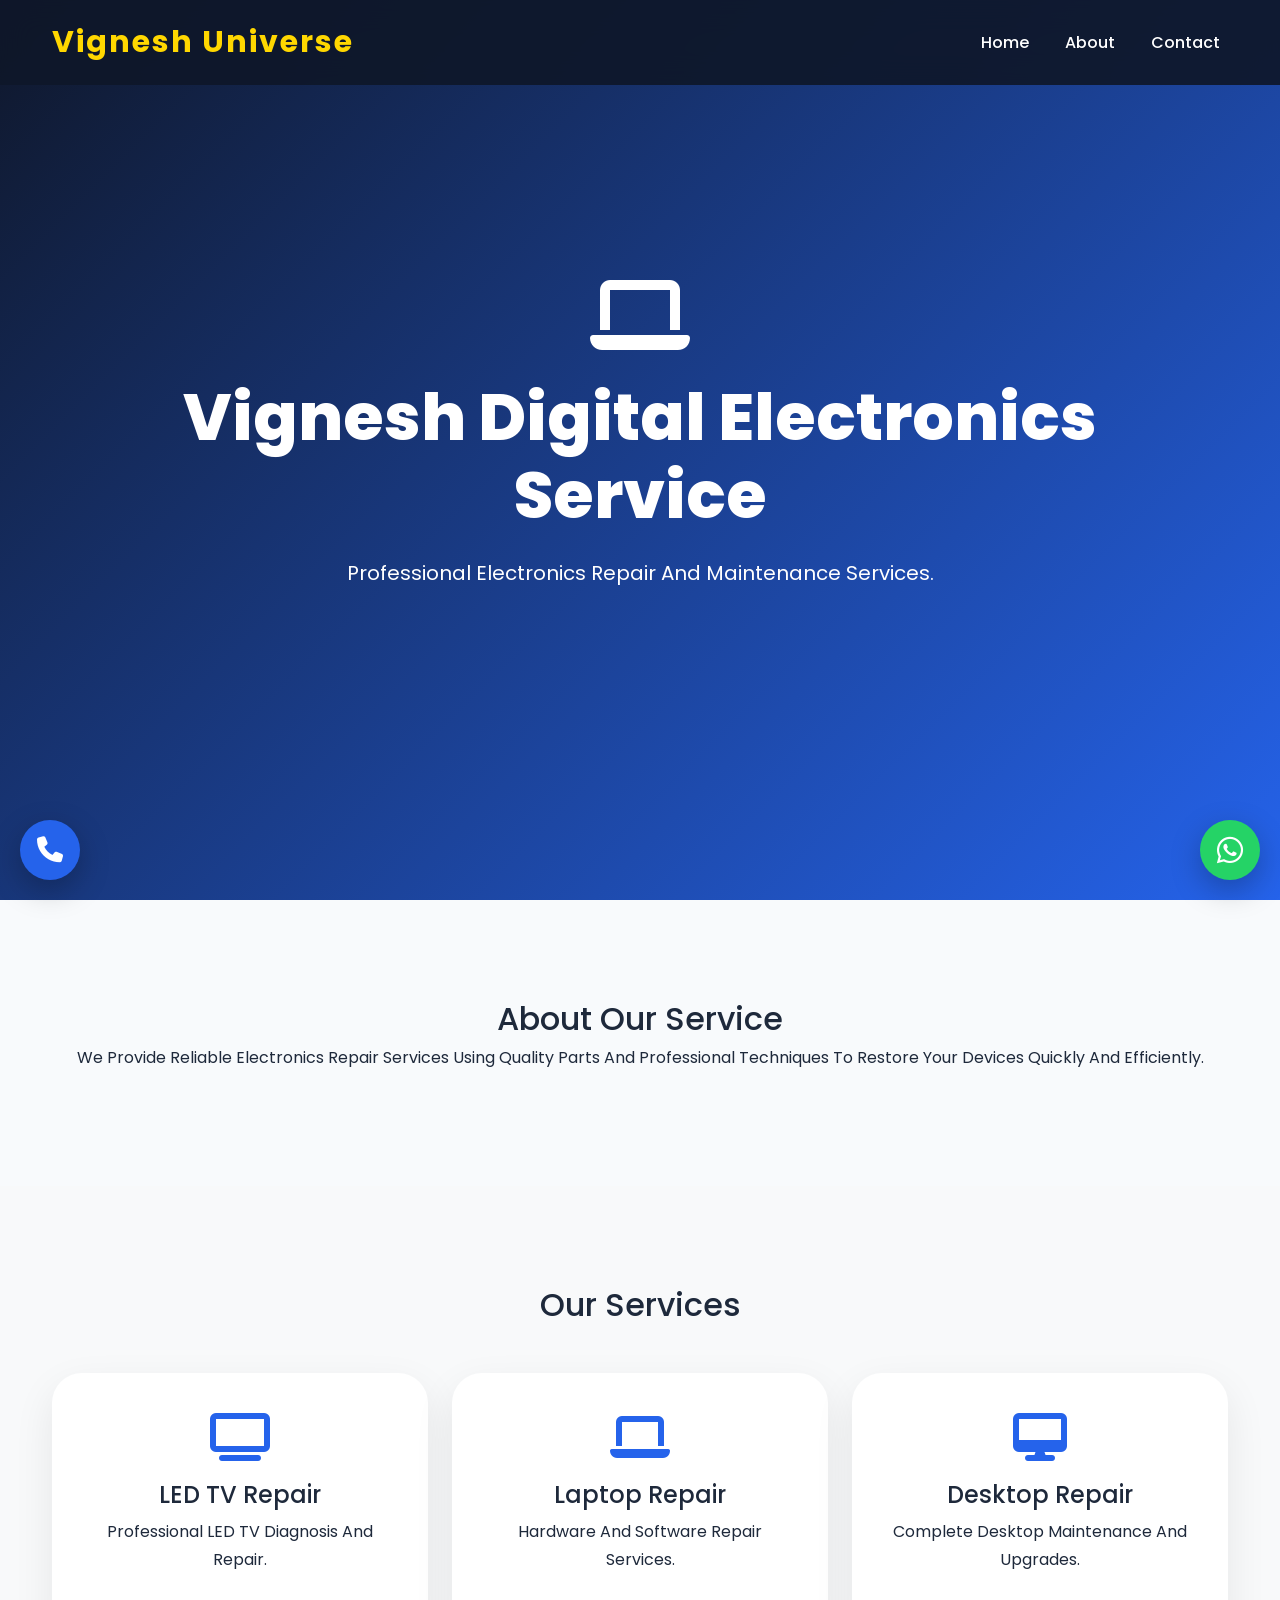
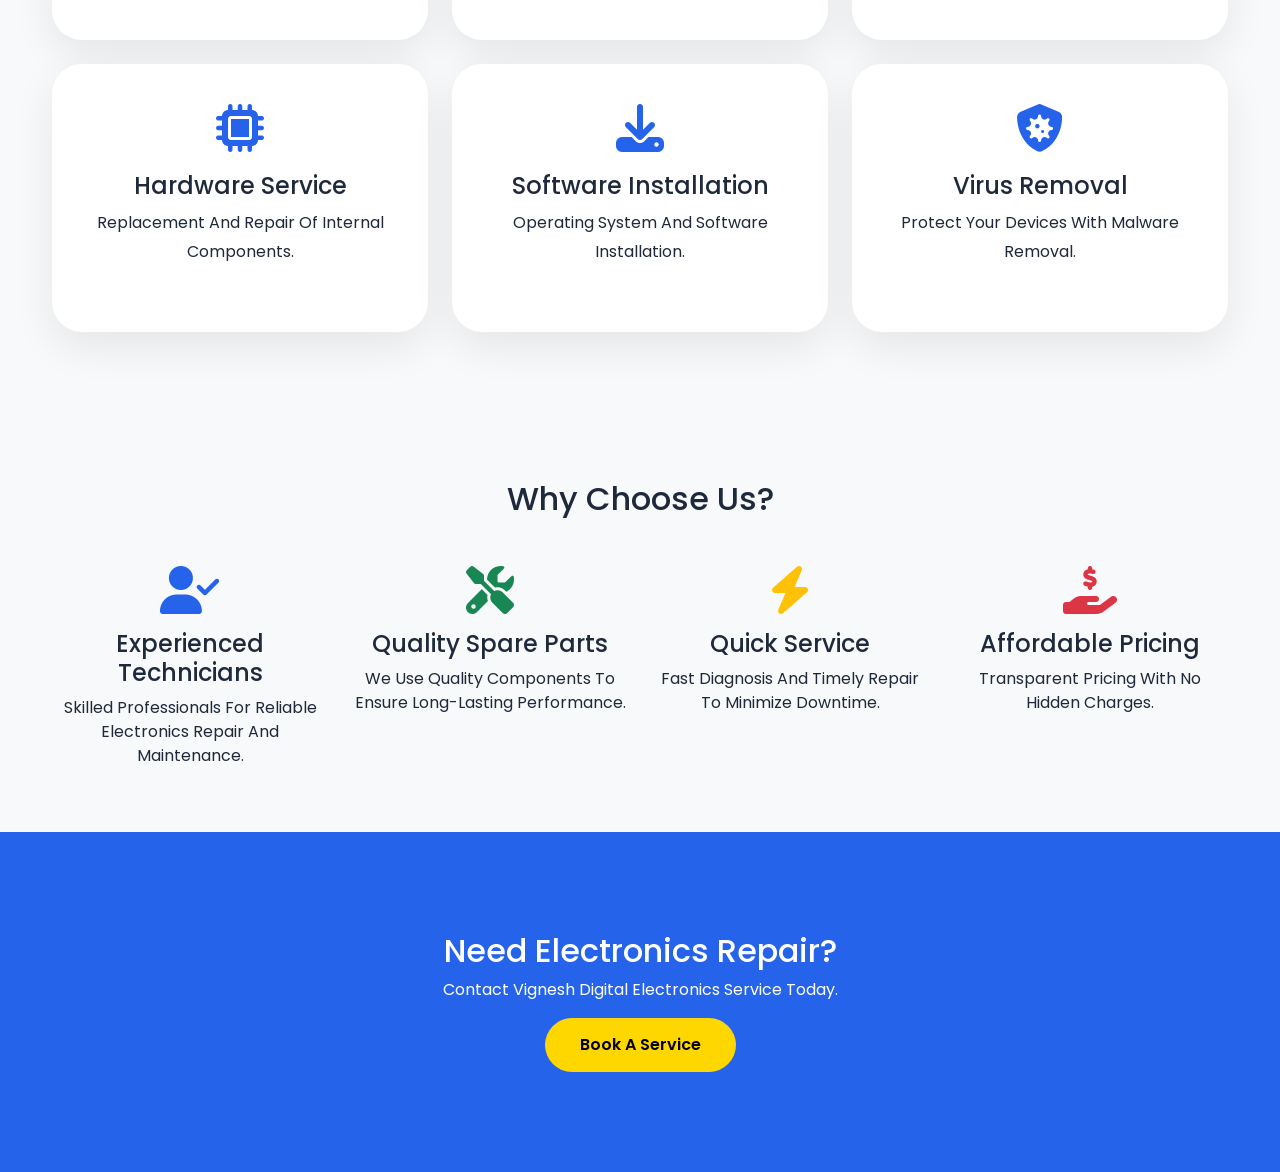
<file: electronics-service.html>
<!DOCTYPE html>
<html lang="en">

<head>

<meta charset="UTF-8">

<meta name="viewport" content="width=device-width, initial-scale=1.0">

<title>Vignesh Digital Electronics Service</title>

<link href="https://cdn.jsdelivr.net/npm/bootstrap@5.3.3/dist/css/bootstrap.min.css" rel="stylesheet">

<link rel="stylesheet" href="https://cdnjs.cloudflare.com/ajax/libs/font-awesome/6.7.0/css/all.min.css">

<link rel="stylesheet" href="assets/css/style.css">

<link rel="stylesheet" href="assets/css/responsive.css">

</head>

<body>

<nav class="navbar navbar-expand-lg navbar-dark fixed-top">

<div class="container">

<a class="navbar-brand" href="index.html">

Vignesh Universe

</a>

<button class="navbar-toggler"

type="button"

data-bs-toggle="collapse"

data-bs-target="#navbarNav">

<span class="navbar-toggler-icon"></span>

</button>

<div class="collapse navbar-collapse"

id="navbarNav">

<ul class="navbar-nav ms-auto">

<li class="nav-item">

<a class="nav-link" href="index.html">

Home

</a>

</li>

<li class="nav-item">

<a class="nav-link" href="about.html">

About

</a>

</li>

<li class="nav-item">

<a class="nav-link" href="contact.html">

Contact

</a>

</li>

</ul>

</div>

</div>

</nav>

<section class="hero">

<div class="container text-center">

<i class="fas fa-laptop fa-5x mb-4"></i>

<h1>

Vignesh Digital Electronics Service

</h1>

<p>

Professional Electronics Repair And Maintenance Services.

</p>

</div>

</section>

<section>

<div class="container">

<div class="text-center">

<h2>

About Our Service

</h2>

<p>

We Provide Reliable Electronics Repair Services Using Quality Parts And Professional Techniques To Restore Your Devices Quickly And Efficiently.

</p>

</div>

</div>

</section>

<section class="bg-light">

<div class="container">

<h2 class="text-center mb-5">

Our Services

</h2>

<div class="row g-4">

<div class="col-md-4">

<div class="business-card">

<i class="fas fa-tv fa-3x"></i>

<h4>LED TV Repair</h4>

<p>Professional LED TV Diagnosis And Repair.</p>

</div>

</div>

<div class="col-md-4">

<div class="business-card">

<i class="fas fa-laptop fa-3x"></i>

<h4>Laptop Repair</h4>

<p>Hardware And Software Repair Services.</p>

</div>

</div>

<div class="col-md-4">

<div class="business-card">

<i class="fas fa-desktop fa-3x"></i>

<h4>Desktop Repair</h4>

<p>Complete Desktop Maintenance And Upgrades.</p>

</div>

</div>

<div class="col-md-4">

<div class="business-card">

<i class="fas fa-microchip fa-3x"></i>

<h4>Hardware Service</h4>

<p>Replacement And Repair Of Internal Components.</p>

</div>

</div>

<div class="col-md-4">

<div class="business-card">

<i class="fas fa-download fa-3x"></i>

<h4>Software Installation</h4>

<p>Operating System And Software Installation.</p>

</div>

</div>

<div class="col-md-4">

<div class="business-card">

<i class="fas fa-shield-virus fa-3x"></i>

<h4>Virus Removal</h4>

<p>Protect Your Devices With Malware Removal.</p>

</div>

</div>

</div>

</div>

</section>

<section class="py-5 bg-light">

<div class="container">

<h2 class="text-center mb-5">

Why Choose Us?

</h2>

<div class="row text-center g-4">

<div class="col-md-3">
<i class="fas fa-user-check fa-3x text-primary mb-3"></i>
<h4>Experienced Technicians</h4>
<p>Skilled Professionals For Reliable Electronics Repair And Maintenance.</p>
</div>

<div class="col-md-3">
<i class="fas fa-tools fa-3x text-success mb-3"></i>
<h4>Quality Spare Parts</h4>
<p>We Use Quality Components To Ensure Long-Lasting Performance.</p>
</div>

<div class="col-md-3">
<i class="fas fa-bolt fa-3x text-warning mb-3"></i>
<h4>Quick Service</h4>
<p>Fast Diagnosis And Timely Repair To Minimize Downtime.</p>
</div>

<div class="col-md-3">
<i class="fas fa-hand-holding-dollar fa-3x text-danger mb-3"></i>
<h4>Affordable Pricing</h4>
<p>Transparent Pricing With No Hidden Charges.</p>
</div>

</div>

</div>

</section>



<section class="bg-primary text-white">

<div class="container text-center">

<h2>

Need Electronics Repair?

</h2>

<p>

Contact Vignesh Digital Electronics Service Today.

</p>

<a href="contact.html"

class="btn btn-warning">

Book A Service

</a>

</div>

</section>

<a href="https://wa.me/917448357381"

class="whatsapp"

target="_blank">

<i class="fab fa-whatsapp"></i>

</a>

<a href="tel:+917448357381"

class="call">

<i class="fas fa-phone"></i>

</a>

<button id="topBtn"

onclick="topFunction()">

<i class="fas fa-arrow-up"></i>

</button>

<script src="https://cdn.jsdelivr.net/npm/bootstrap@5.3.3/dist/js/bootstrap.bundle.min.js"></script>

<script src="assets/js/script.js"></script>

</body>

</html>
</file>
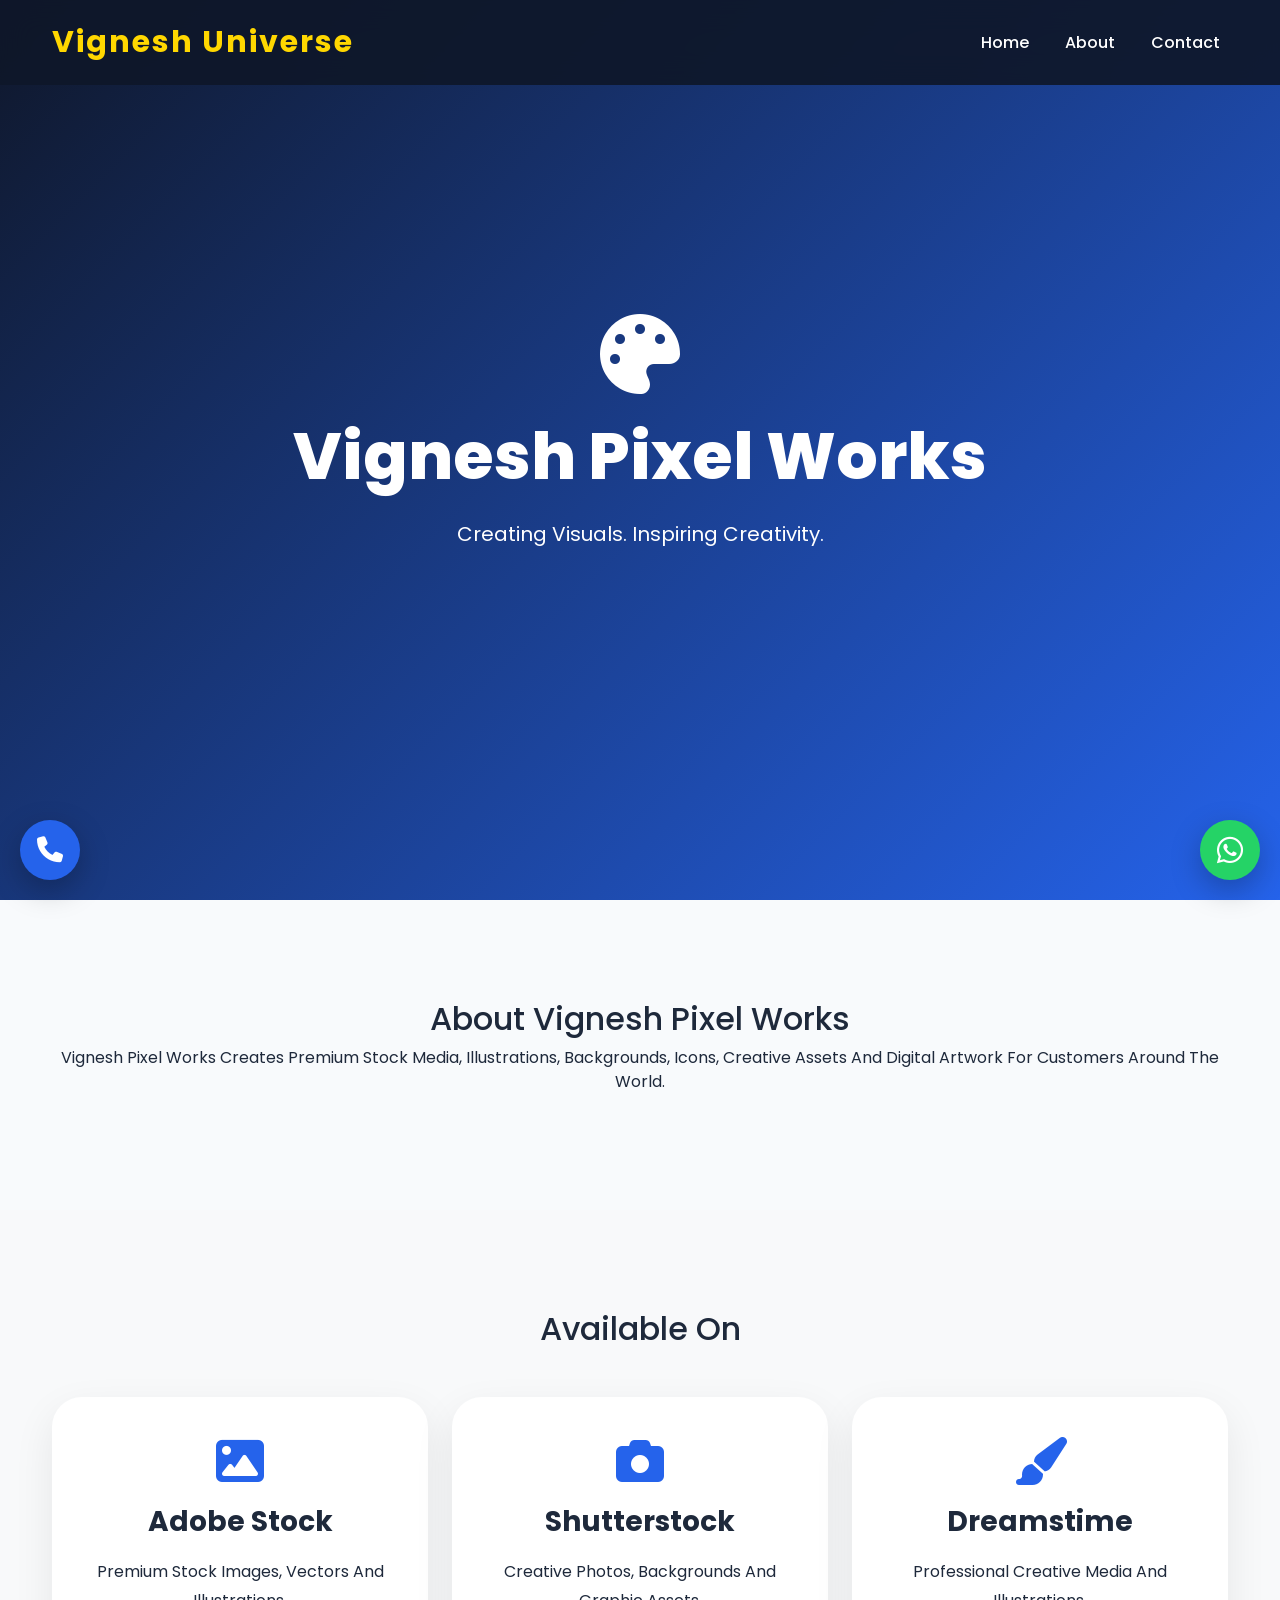
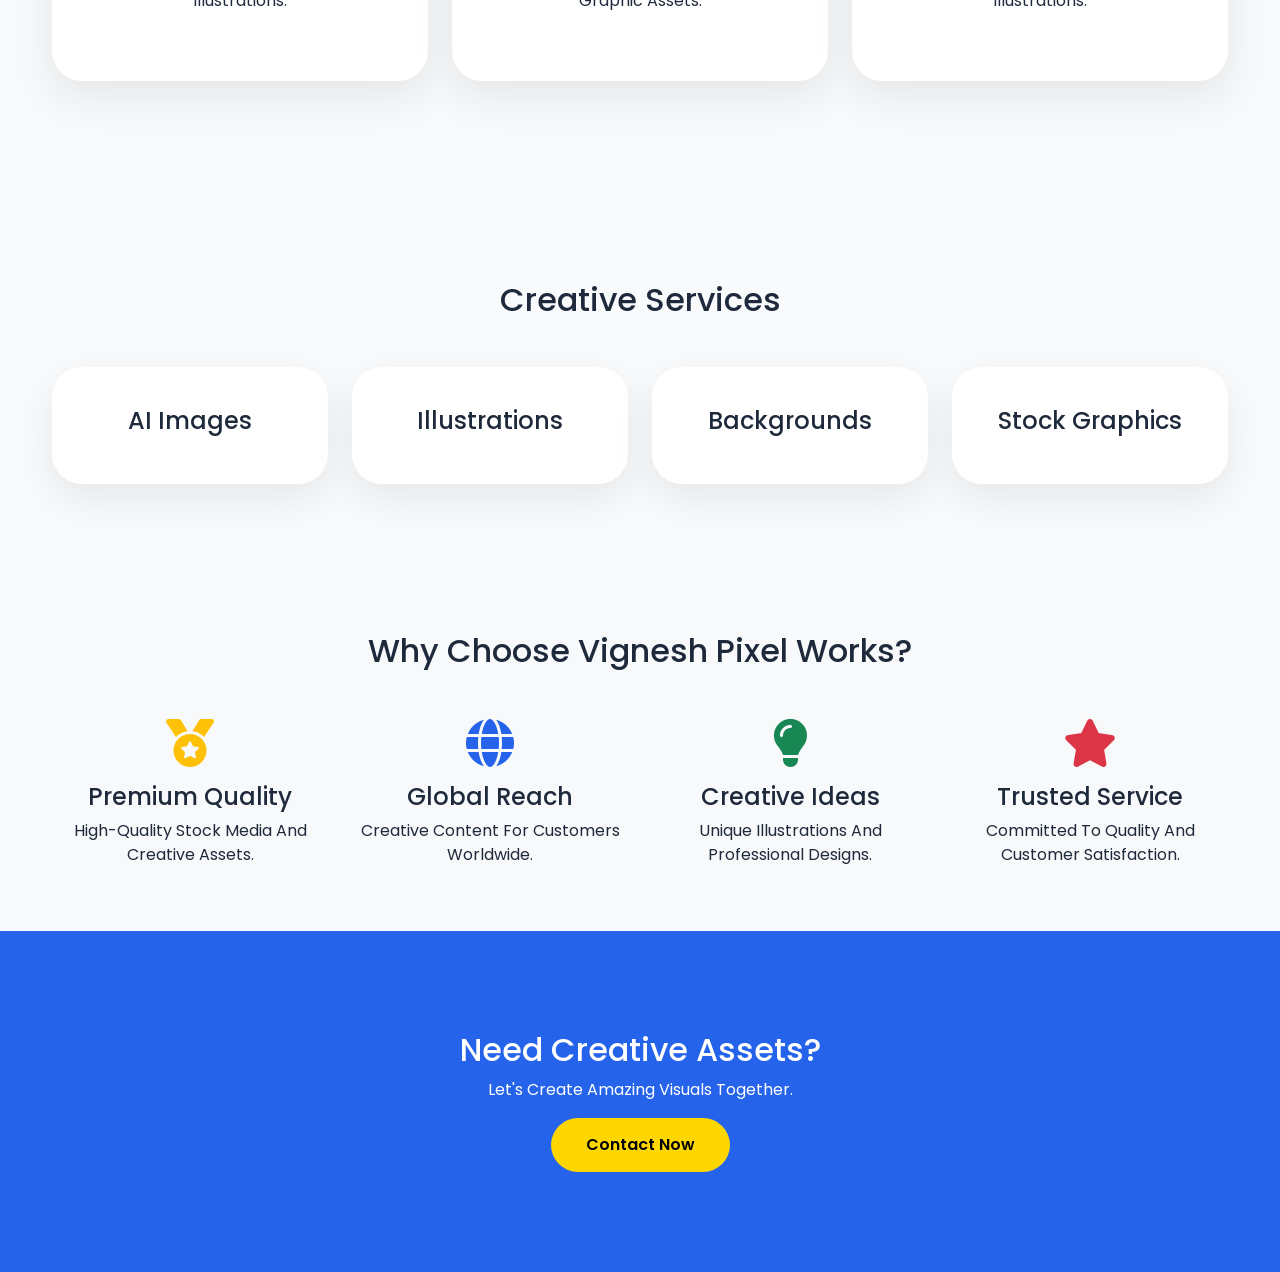
<file: pixel-works.html>
<!DOCTYPE html>
<html lang="en">

<head>

<meta charset="UTF-8">

<meta name="viewport" content="width=device-width, initial-scale=1.0">

<title>Vignesh Pixel Works</title>

<link href="https://cdn.jsdelivr.net/npm/bootstrap@5.3.3/dist/css/bootstrap.min.css" rel="stylesheet">

<link rel="stylesheet" href="https://cdnjs.cloudflare.com/ajax/libs/font-awesome/6.7.0/css/all.min.css">

<link rel="stylesheet" href="assets/css/style.css">

<link rel="stylesheet" href="assets/css/responsive.css">

</head>

<body>

<nav class="navbar navbar-expand-lg navbar-dark fixed-top">

<div class="container">

<a class="navbar-brand" href="index.html">

Vignesh Universe

</a>

<button class="navbar-toggler"

type="button"

data-bs-toggle="collapse"

data-bs-target="#navbarNav">

<span class="navbar-toggler-icon"></span>

</button>

<div class="collapse navbar-collapse"

id="navbarNav">

<ul class="navbar-nav ms-auto">

<li class="nav-item">

<a class="nav-link" href="index.html">

Home

</a>

</li>

<li class="nav-item">

<a class="nav-link" href="about.html">

About

</a>

</li>

<li class="nav-item">

<a class="nav-link" href="contact.html">

Contact

</a>

</li>

</ul>

</div>

</div>

</nav>

<section class="hero">

<div class="container text-center">

<i class="fas fa-palette fa-5x mb-4"></i>

<h1>

Vignesh Pixel Works

</h1>

<p>

Creating Visuals. Inspiring Creativity.

</p>

</div>

</section>

<section>

<div class="container">

<div class="text-center">

<h2>

About Vignesh Pixel Works

</h2>

<p>

Vignesh Pixel Works Creates Premium Stock Media, Illustrations, Backgrounds, Icons, Creative Assets And Digital Artwork For Customers Around The World.

</p>

</div>

</div>

</section>

<section class="bg-light">

<div class="container">

<h2 class="text-center mb-5">

Available On

</h2>

<div class="row g-4">

<div class="col-md-4">

<div class="business-card">

<i class="fas fa-image fa-3x"></i>

<h3>

Adobe Stock

</h3>

<p>

Premium Stock Images, Vectors And Illustrations.

</p>

</div>

</div>

<div class="col-md-4">

<div class="business-card">

<i class="fas fa-camera fa-3x"></i>

<h3>

Shutterstock

</h3>

<p>

Creative Photos, Backgrounds And Graphic Assets.

</p>

</div>

</div>

<div class="col-md-4">

<div class="business-card">

<i class="fas fa-paint-brush fa-3x"></i>

<h3>

Dreamstime

</h3>

<p>

Professional Creative Media And Illustrations.

</p>

</div>

</div>

</div>

</div>

</section>

<section>

<div class="container">

<h2 class="text-center mb-5">

Creative Services

</h2>

<div class="row g-4">

<div class="col-md-3">

<div class="business-card">

<h4>

AI Images

</h4>

</div>

</div>

<div class="col-md-3">

<div class="business-card">

<h4>

Illustrations

</h4>

</div>

</div>

<div class="col-md-3">

<div class="business-card">

<h4>

Backgrounds

</h4>

</div>

</div>

<div class="col-md-3">

<div class="business-card">

<h4>

Stock Graphics

</h4>

</div>

</div>

</div>

</div>

</section>

<section class="py-5 bg-light">

<div class="container">

<h2 class="text-center mb-5">

Why Choose Vignesh Pixel Works?

</h2>

<div class="row text-center">

<div class="col-md-3">
<i class="fas fa-medal fa-3x text-warning mb-3"></i>
<h4>Premium Quality</h4>
<p>High-Quality Stock Media And Creative Assets.</p>
</div>

<div class="col-md-3">
<i class="fas fa-globe fa-3x text-primary mb-3"></i>
<h4>Global Reach</h4>
<p>Creative Content For Customers Worldwide.</p>
</div>

<div class="col-md-3">
<i class="fas fa-lightbulb fa-3x text-success mb-3"></i>
<h4>Creative Ideas</h4>
<p>Unique Illustrations And Professional Designs.</p>
</div>

<div class="col-md-3">
<i class="fas fa-star fa-3x text-danger mb-3"></i>
<h4>Trusted Service</h4>
<p>Committed To Quality And Customer Satisfaction.</p>
</div>

</div>

</div>

</section>

<section class="bg-primary text-white">

<div class="container text-center">

<h2>

Need Creative Assets?

</h2>

<p>

Let's Create Amazing Visuals Together.

</p>

<a href="contact.html"

class="btn btn-warning">

Contact Now

</a>

</div>

</section>

<a href="https://wa.me/917448357381"

class="whatsapp"

target="_blank">

<i class="fab fa-whatsapp"></i>

</a>

<a href="tel:+917448357381"

class="call">

<i class="fas fa-phone"></i>

</a>

<button id="topBtn"

onclick="topFunction()">

<i class="fas fa-arrow-up"></i>

</button>

<script src="https://cdn.jsdelivr.net/npm/bootstrap@5.3.3/dist/js/bootstrap.bundle.min.js"></script>

<script src="assets/js/script.js"></script>

</body>

</html>
</file>
<file: assets/css/style.css>
/* ===================================
   VIGNESH BUSINESS WEBSITE
   STYLE.CSS
   Version : 1.0
=================================== */

@import url('https://fonts.googleapis.com/css2?family=Poppins:wght@300;400;500;600;700;800&display=swap');

/* Reset */

*{
margin:0;
padding:0;
box-sizing:border-box;
scroll-behavior:smooth;
font-family:'Poppins',sans-serif;
}

/* Body */

body{

background:#F8FAFC;

color:#1E293B;

overflow-x:hidden;

}

/* Links */

a{

text-decoration:none;

transition:.4s;

}

/* Images */



/* Section */

section{

padding:100px 0;

}

/* Container */

.container{

max-width:1200px;

}

/* Selection */

::selection{

background:#FFD700;

color:#000;

}

/* Scrollbar */

::-webkit-scrollbar{

width:10px;

}

::-webkit-scrollbar-track{

background:#F1F5F9;

}

::-webkit-scrollbar-thumb{

background:#2563EB;

border-radius:20px;

}

::-webkit-scrollbar-thumb:hover{

background:#1D4ED8;

}

/* =======================
Navigation
======================= */

.navbar{

background:rgba(15,23,42,.92);

backdrop-filter:blur(15px);

padding:15px 0;

transition:.4s;

}

.navbar-brand{

font-size:30px;

font-weight:700;

color:#FFD700!important;

letter-spacing:2px;

}

.nav-link{

color:#fff!important;

margin-left:20px;

font-weight:500;

}

.nav-link:hover{

color:#FFD700!important;

}



/* =======================
Hero
======================= */

.hero{

min-height:100vh;

display:flex;

align-items:center;

background:linear-gradient(135deg,#0F172A,#2563EB);

color:#fff;

}

.hero h5{

color:#FFD700;

font-size:22px;

margin-bottom:15px;

}

.hero h1{

font-size:65px;

font-weight:800;

margin-bottom:20px;

}

.hero h3{

margin-bottom:20px;

}

.hero p{

font-size:20px;

line-height:1.8;

margin-bottom:35px;

}

.hero img{

width:380px;

margin:auto;

border-radius:30px;

box-shadow:0 20px 50px rgba(0,0,0,.3);

}

.btn{

padding:15px 35px;

border-radius:50px;

font-weight:600;

transition:.4s;

}

.btn-warning{

background:#FFD700;

border:none;

color:#000;

}

.btn-warning:hover{

background:#FFC107;

transform:translateY(-5px);

}

.btn-primary{

background:#2563EB;

border:none;

}

.btn-primary:hover{

transform:translateY(-5px);

}

.btn-success:hover{

transform:translateY(-5px);

}

#about{

background:#ffffff;

}

#about h2{

font-size:45px;

font-weight:700;

margin-bottom:25px;

color:#2563EB;

}

#about p{

font-size:18px;

line-height:2;

max-width:900px;

margin:auto;

}

.counter{

font-size:55px;

font-weight:700;

color:#2563EB;

}

.counter+p{

font-size:18px;

font-weight:500;

}

.business-card{

background:#fff;

padding:40px;

border-radius:30px;

text-align:center;

box-shadow:0 15px 40px rgba(0,0,0,.08);

transition:.4s;

height:100%;

}

.business-card:hover{

transform:translateY(-12px);

box-shadow:0 20px 45px rgba(0,0,0,.15);

}

.business-card i{

color:#2563EB;

margin-bottom:20px;

}

.business-card h3{

margin-bottom:20px;

font-weight:700;

}

.business-card p{

line-height:1.8;

margin-bottom:25px;

}

/* =======================
   Contact Section
======================= */

#contact{

background:#F8FAFC;

}

.contact-box{

background:#FFFFFF;

padding:40px;

border-radius:25px;

box-shadow:0 15px 40px rgba(0,0,0,.08);

height:100%;

}

.contact-box h3{

color:#2563EB;

font-size:30px;

font-weight:700;

margin-bottom:20px;

}

.contact-box p{

font-size:18px;

margin-bottom:15px;

}

.contact-box i{

color:#FFD700;

margin-right:10px;

}

form{

background:#FFFFFF;

padding:40px;

border-radius:25px;

box-shadow:0 15px 40px rgba(0,0,0,.08);

}

.form-control{

height:55px;

border-radius:12px;

border:1px solid #E2E8F0;

}

textarea.form-control{

height:180px;

resize:none;

}

.form-control:focus{

border-color:#2563EB;

box-shadow:0 0 10px rgba(37,99,235,.2);

}

/* =======================
   Gallery
======================= */

.gallery img{

width:100%;

border-radius:20px;

transition:.4s;

box-shadow:0 10px 30px rgba(0,0,0,.08);

}

.gallery img:hover{

transform:scale(1.05);

box-shadow:0 20px 50px rgba(0,0,0,.2);

}

/* =======================
   Testimonials
======================= */

.testimonial{

background:#FFFFFF;

padding:35px;

border-radius:25px;

text-align:center;

box-shadow:0 15px 40px rgba(0,0,0,.08);

transition:.4s;

}

.testimonial:hover{

transform:translateY(-10px);

}

.testimonial h4{

color:#FFD700;

font-size:24px;

}

.testimonial p{

margin:20px 0;

line-height:1.8;

}

/* =======================
   FAQ
======================= */

.accordion-item{

border:none;

margin-bottom:15px;

border-radius:15px;

overflow:hidden;

box-shadow:0 10px 30px rgba(0,0,0,.08);

}

.accordion-button{

font-weight:600;

padding:20px;

}

.accordion-button:not(.collapsed){

background:#2563EB;

color:#FFFFFF;

}

.accordion-body{

line-height:1.8;

}

/* =======================
   WhatsApp Button
======================= */

.whatsapp{

position:fixed;

right:20px;

bottom:20px;

width:60px;

height:60px;

border-radius:50%;

background:#25D366;

display:flex;

justify-content:center;

align-items:center;

color:#FFFFFF;

font-size:30px;

box-shadow:0 10px 30px rgba(0,0,0,.25);

z-index:999;

transition:.4s;

}

.whatsapp:hover{

transform:scale(1.1);

color:#FFFFFF;

}

/* =======================
   Call Button
======================= */

.call{

position:fixed;

left:20px;

bottom:20px;

width:60px;

height:60px;

border-radius:50%;

background:#2563EB;

display:flex;

justify-content:center;

align-items:center;

color:#FFFFFF;

font-size:26px;

box-shadow:0 10px 30px rgba(0,0,0,.25);

z-index:999;

transition:.4s;

}

.call:hover{

transform:scale(1.1);

color:#FFFFFF;

}

/* =======================
   Scroll To Top
======================= */

#topBtn{

display:none;

position:fixed;

right:20px;

bottom:95px;

width:55px;

height:55px;

border:none;

border-radius:50%;

background:#FFD700;

color:#000000;

font-size:22px;

cursor:pointer;

box-shadow:0 10px 30px rgba(0,0,0,.25);

transition:.4s;

z-index:999;

}

#topBtn:hover{

transform:translateY(-5px);

}

/* =======================
   Loading Screen
======================= */

#loader{

position:fixed;

top:0;

left:0;

width:100%;

height:100%;

background:#0F172A;

display:flex;

justify-content:center;

align-items:center;

flex-direction:column;

z-index:99999;

}

.loader-logo{

width:120px;

height:120px;

border-radius:50%;

background:#FFD700;

display:flex;

justify-content:center;

align-items:center;

font-size:42px;

font-weight:700;

color:#000000;

animation:pulse 1.5s infinite;

}

@keyframes pulse{

0%{

transform:scale(1);

}

50%{

transform:scale(1.1);

}

100%{

transform:scale(1);

}

}

/* =======================
   Utilities
======================= */

.text-primary{

color:#2563EB!important;

}

.bg-primary{

background:#2563EB!important;

}

.rounded-25{

border-radius:25px;

}

.shadow-custom{

box-shadow:0 20px 45px rgba(0,0,0,.12);

}

.section-title{

font-size:42px;

font-weight:700;

margin-bottom:20px;

text-align:center;

color:#2563EB;

}
</file>
<file: assets/css/responsive.css>
/* ===================================
   Mobile Devices
=================================== */

@media (max-width:576px){

section{

padding:60px 0;

}

.hero{

text-align:center;

padding-top:100px;

}

.hero h1{

font-size:38px;

}

.hero h3{

font-size:22px;

}

.hero p{

font-size:16px;

}

.hero img{

width:240px;

margin-top:30px;

}

.navbar-brand{

font-size:24px;

}

.business-card{

padding:25px;

margin-bottom:20px;

}

.section-title{

font-size:30px;

}

.contact-box{

margin-bottom:30px;

}

.btn{

width:100%;

margin-bottom:10px;

}

.whatsapp{

width:55px;

height:55px;

font-size:24px;

right:15px;

bottom:15px;

}

.call{

width:55px;

height:55px;

font-size:22px;

left:15px;

bottom:15px;

}

#topBtn{

width:50px;

height:50px;

right:15px;

bottom:80px;

}

}

/* ===================================
   Tablet Devices
=================================== */

@media (min-width:577px) and (max-width:991px){

.hero{

text-align:center;

padding-top:100px;

}

.hero h1{

font-size:50px;

}

.hero img{

width:300px;

margin-top:40px;

}

.business-card{

margin-bottom:30px;

}

.contact-box{

margin-bottom:30px;

}

}

/* ===================================
   Laptop Devices
=================================== */

@media (min-width:992px) and (max-width:1199px){

.hero h1{

font-size:58px;

}

.hero img{

width:340px;

}

}

/* ===================================
   Large Desktop
=================================== */

@media (min-width:1400px){

.container{

max-width:1320px;

}

.hero h1{

font-size:72px;

}

.hero img{

width:420px;

}

}

/* ===================================
   Landscape Mobile
=================================== */

@media (max-width:768px) and (orientation:landscape){

.hero{

min-height:auto;

padding:120px 0;

}

}

img{

max-width:100%;

height:auto;

}

.table-responsive{

overflow-x:auto;

}

input,
textarea,
select{

font-size:16px;

}

.hide-mobile{

display:block;

}

.show-mobile{

display:none;

}

@media(max-width:768px){

.hide-mobile{

display:none;

}

.show-mobile{

display:block;

}

}
</file>
